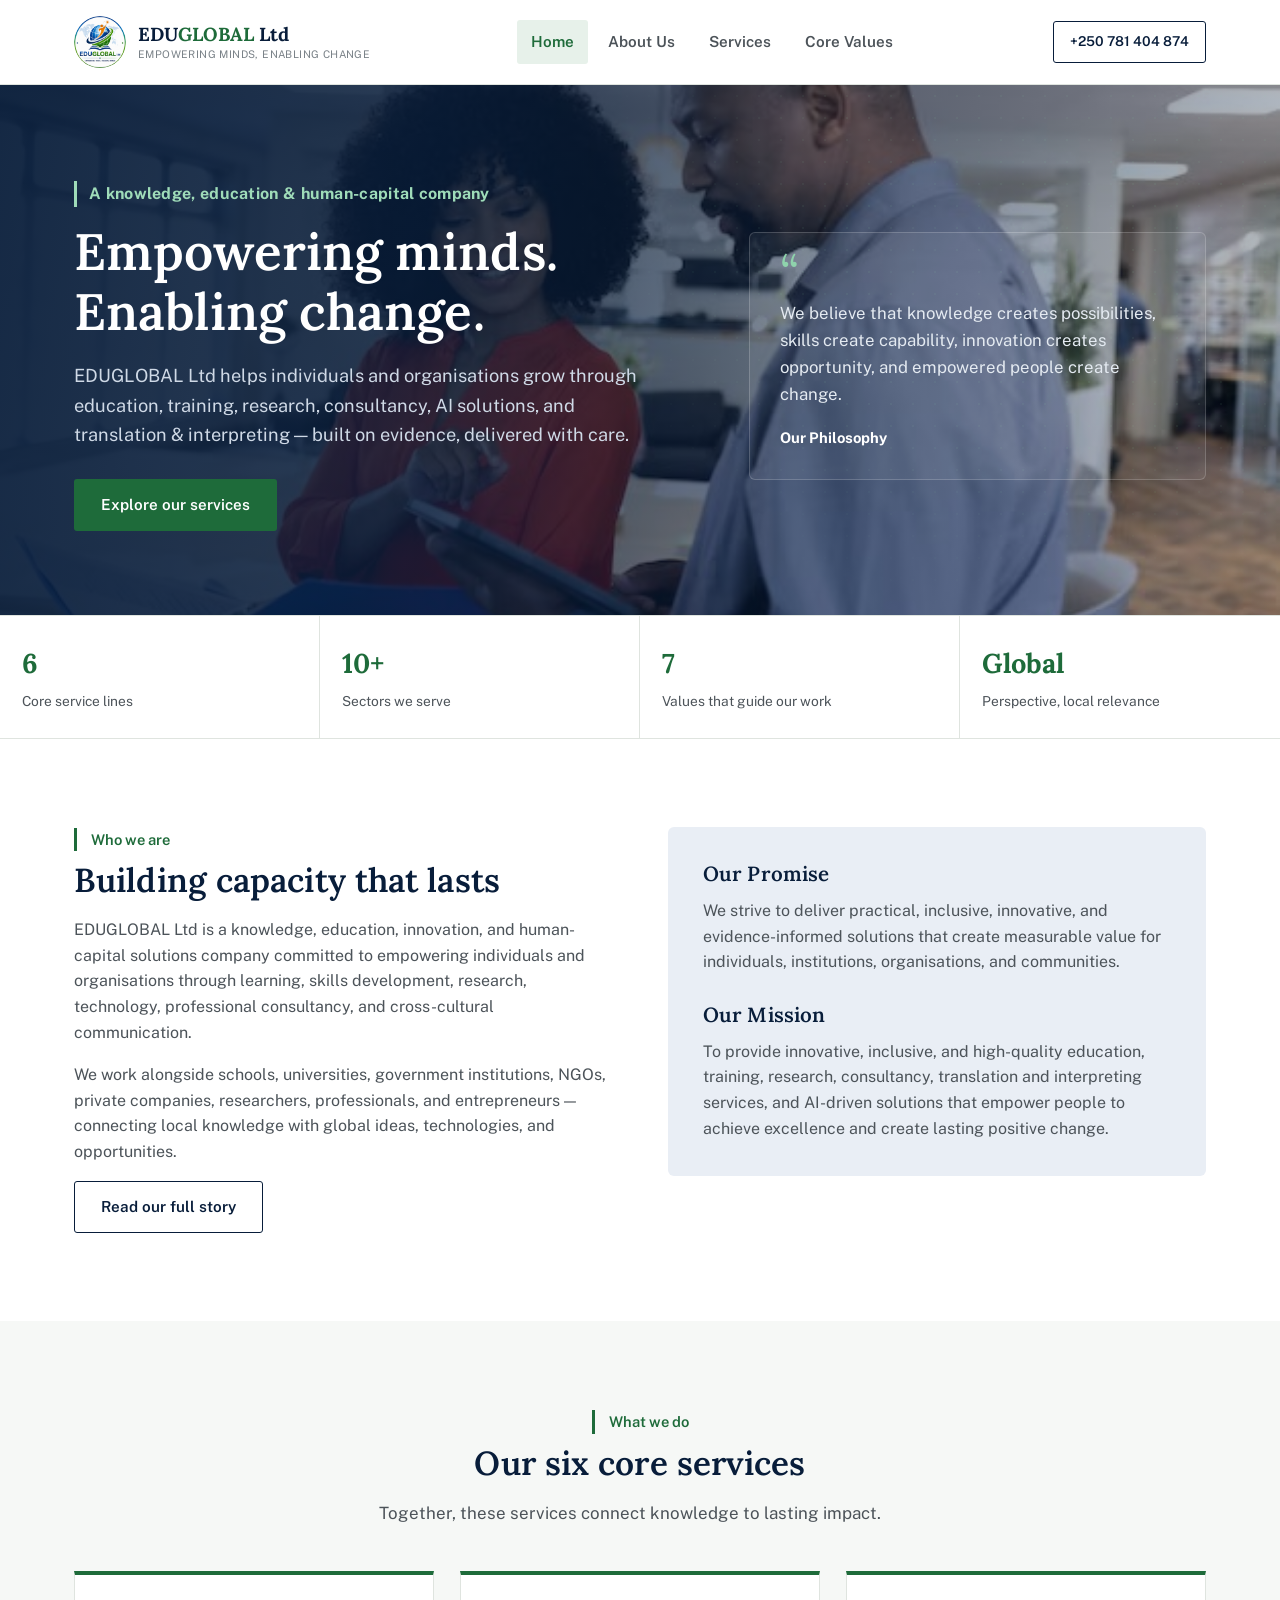
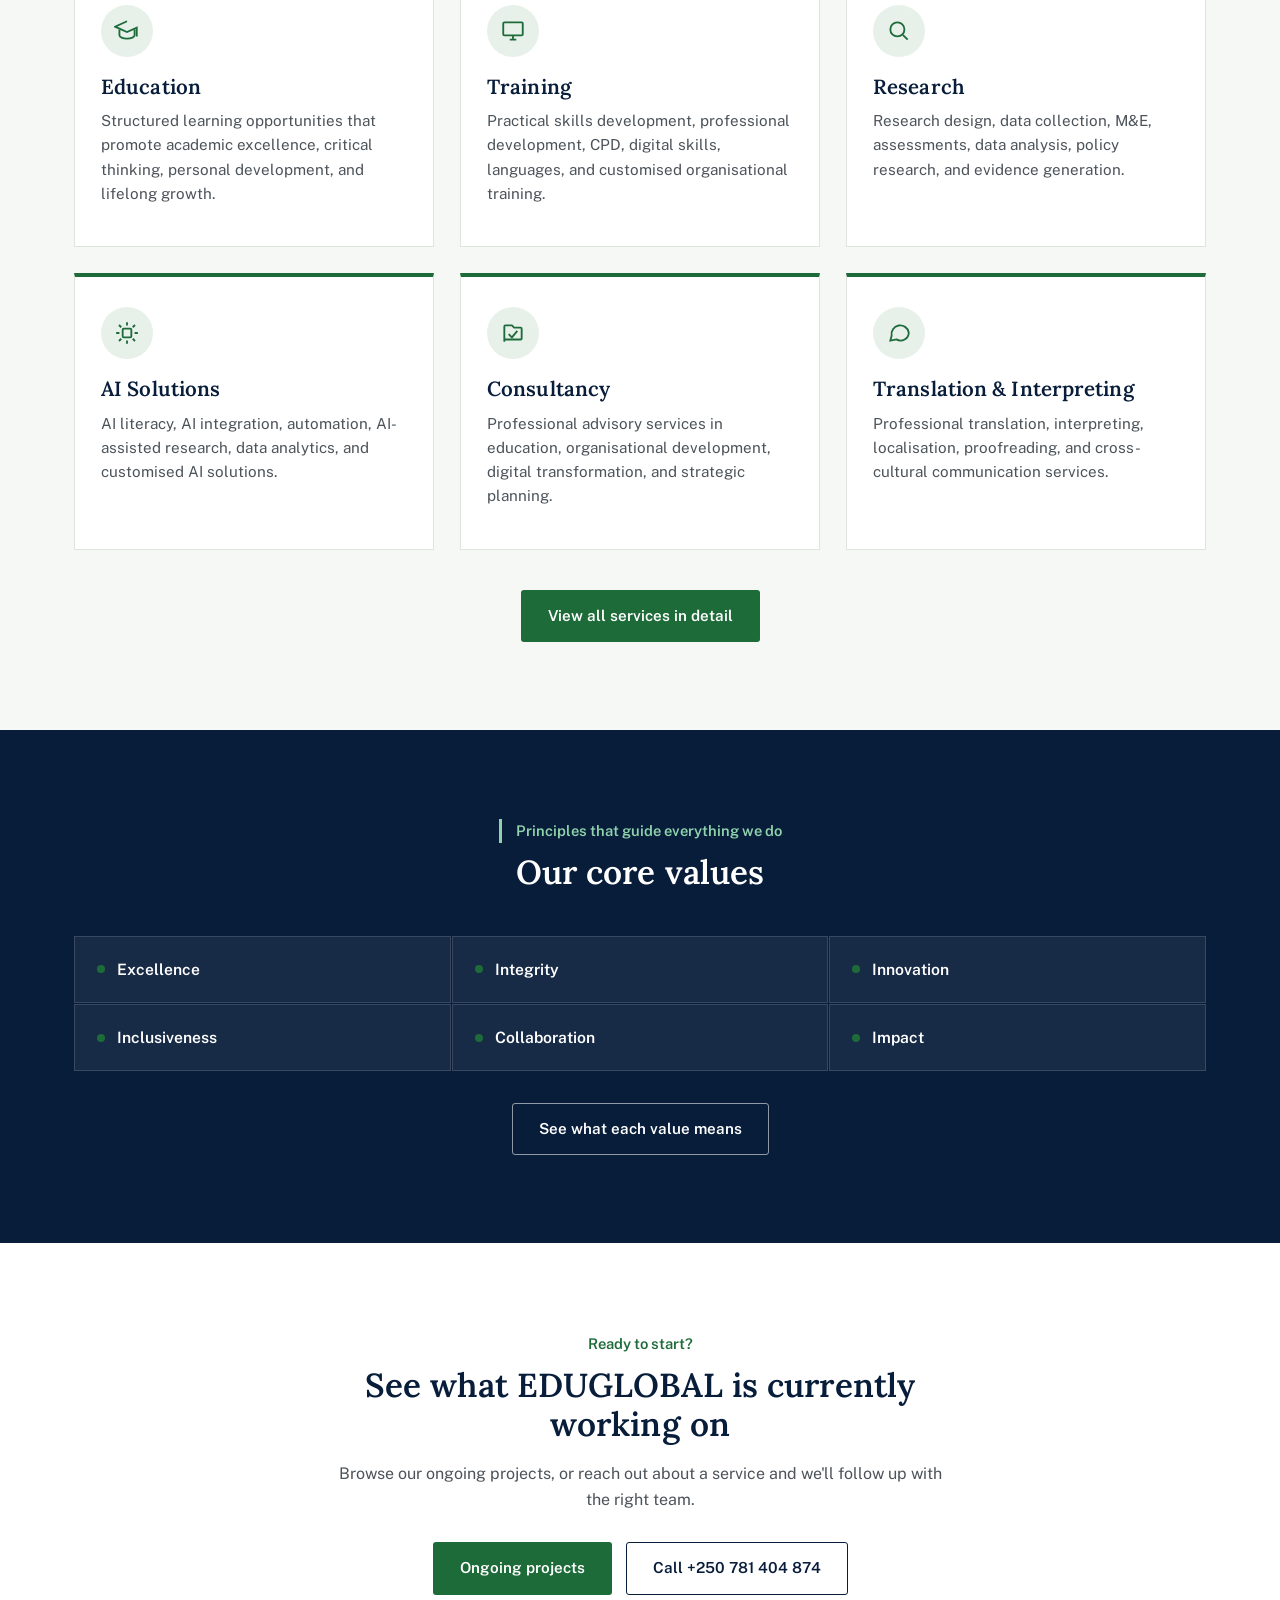
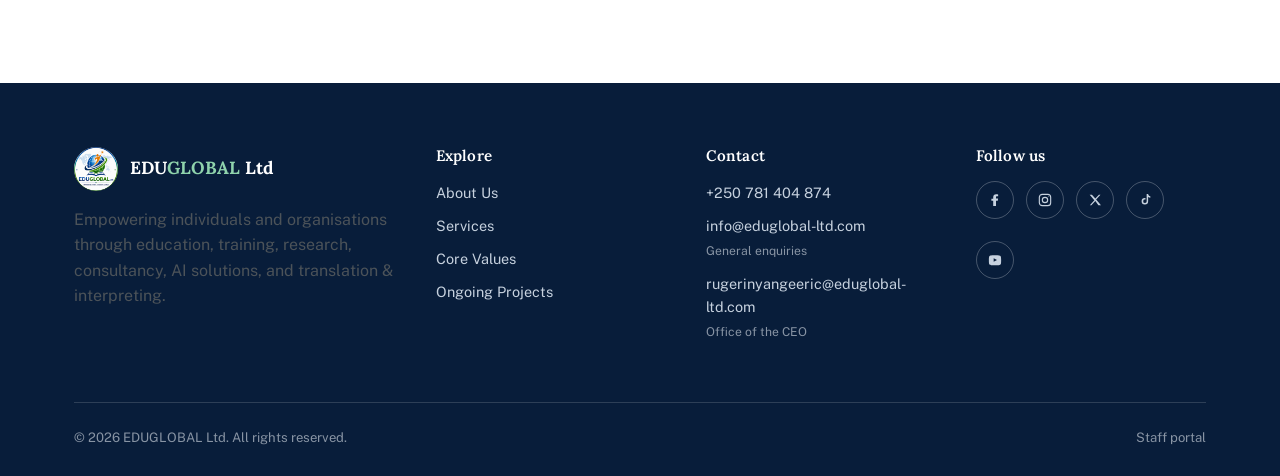
<file: index.html>
<!DOCTYPE html>
<html lang="en">
<head>
<meta charset="UTF-8">
<meta name="viewport" content="width=device-width, initial-scale=1.0">
<title>EDUGLOBAL Ltd — Empowering Minds, Enabling Change</title>
<meta name="description" content="EDUGLOBAL Ltd is a knowledge, education, innovation, and human-capital solutions company delivering education, training, research, consultancy, AI solutions, and translation & interpreting services.">
<link rel="icon" href="assets/logo.jpg">
<link rel="preconnect" href="https://fonts.googleapis.com">
<link rel="preconnect" href="https://fonts.gstatic.com" crossorigin>
<link href="https://fonts.googleapis.com/css2?family=Lora:wght@500;600;700&family=Public+Sans:wght@400;500;600;700&display=swap" rel="stylesheet">
<link rel="stylesheet" href="assets/style.css">

<!-- Load the hero photo early so it paints with the rest of the page -->
<link rel="preload" as="image" href="assets/hero.jpeg" fetchpriority="high">

<style>
/* ----------------------------------------------------------------
   HERO WALLPAPER
   Put your photo here:   assets/hero.jpg
   Different filename? Change it in ONE place: the <img src="..."> tag
   inside <section class="hero"> below.
------------------------------------------------------------------ */
.hero{ position: relative; background-color: var(--navy-deep); overflow: hidden; }

.hero-photo{
  position: absolute; inset: 0;
  width: 100%; height: 100%;
  object-fit: cover;
  object-position: center right;
  border: 0;
}

.hero-tint{
  position: absolute; inset: 0;
  background: linear-gradient(100deg,
    rgba(8,29,58,0.95) 0%,
    rgba(8,29,58,0.86) 32%,
    rgba(8,29,58,0.55) 62%,
    rgba(8,29,58,0.28) 100%);
}

.hero .hero-map{ opacity: 0.07; }

/* Phones/tablets: layout stacks, so darken more and pull the subject in */
@media (max-width: 980px){
  .hero-photo{ object-position: 72% center; }
  .hero-tint{
    background: linear-gradient(180deg,
      rgba(8,29,58,0.93) 0%,
      rgba(8,29,58,0.88) 55%,
      rgba(8,29,58,0.82) 100%);
  }
}

/* Long email addresses shouldn't overflow the footer column */
.footer-col a[href^="mailto:"]{ word-break: break-word; }
.footer-col .role{
  display:block; font-size:0.76rem; color:#8894a4; margin:-6px 0 12px;
}
</style>
</head>
<body>
<a class="skip-link" href="#main">Skip to content</a>

<header class="site-header">
  <div class="container header-row">
    <a class="brand" href="index.html">
      <img src="assets/logo.jpg" alt="EDUGLOBAL Ltd logo">
      <span class="brand-text">
        <span class="name">EDU<span>GLOBAL</span> Ltd</span>
        <span class="tag">EMPOWERING MINDS, ENABLING CHANGE</span>
      </span>
    </a>
    <nav class="main-nav" aria-label="Primary">
      <a href="index.html">Home</a>
      <a href="about.html">About Us</a>
      <a href="services.html">Services</a>
      <a href="values.html">Core Values</a>
      <!-- <a href="projects.html">Ongoing Projects</a> -->
    </nav>
    <div class="header-cta">
      <a class="btn btn-outline btn-sm" href="tel:+250781404874">+250 781 404 874</a>
    </div>
    <button class="nav-toggle" aria-label="Toggle menu" aria-expanded="false"><span></span></button>
  </div>
</header>

<main id="main">

  <section class="hero">
    <img class="hero-photo" src="assets/hero.jpeg" alt="" fetchpriority="high" decoding="async">
    <div class="hero-tint" aria-hidden="true"></div>
    <div class="hero-map" aria-hidden="true"></div>
    <div class="container hero-grid">
      <div>
        <div class="hero-eyebrow">A knowledge, education &amp; human-capital company</div>
        <h1>Empowering minds.<br>Enabling change.</h1>
        <p class="lede">EDUGLOBAL Ltd helps individuals and organisations grow through education, training, research, consultancy, AI solutions, and translation &amp; interpreting — built on evidence, delivered with care.</p>
        <div class="hero-actions">
          <a class="btn btn-primary" href="services.html">Explore our services</a>
        </div>
      </div>
      <div class="hero-panel">
        <span class="quote-mark">&ldquo;</span>
        <p>We believe that knowledge creates possibilities, skills create capability, innovation creates opportunity, and empowered people create change.</p>
        <div class="who">Our Philosophy</div>
      </div>
    </div>
  </section>

  <div class="strip">
    <div class="strip-item"><div class="n">6</div><div class="l">Core service lines</div></div>
    <div class="strip-item"><div class="n">10+</div><div class="l">Sectors we serve</div></div>
    <div class="strip-item"><div class="n">7</div><div class="l">Values that guide our work</div></div>
    <div class="strip-item"><div class="n">Global</div><div class="l">Perspective, local relevance</div></div>
  </div>

  <section>
    <div class="container">
      <div class="two-col">
        <div>
          <div class="kicker">Who we are</div>
          <h2>Building capacity that lasts</h2>
          <p>EDUGLOBAL Ltd is a knowledge, education, innovation, and human-capital solutions company committed to empowering individuals and organisations through learning, skills development, research, technology, professional consultancy, and cross-cultural communication.</p>
          <p>We work alongside schools, universities, government institutions, NGOs, private companies, researchers, professionals, and entrepreneurs — connecting local knowledge with global ideas, technologies, and opportunities.</p>
          <a class="btn btn-outline" href="about.html">Read our full story</a>
        </div>
        <div class="card-plain navy">
          <h3>Our Promise</h3>
          <p>We strive to deliver practical, inclusive, innovative, and evidence-informed solutions that create measurable value for individuals, institutions, organisations, and communities.</p>
          <h3 style="margin-top:28px;">Our Mission</h3>
          <p style="margin-bottom:0;">To provide innovative, inclusive, and high-quality education, training, research, consultancy, translation and interpreting services, and AI-driven solutions that empower people to achieve excellence and create lasting positive change.</p>
        </div>
      </div>
    </div>
  </section>

  <section class="bg-paper">
    <div class="container">
      <div class="section-head center">
        <div class="kicker">What we do</div>
        <h2>Our six core services</h2>
        <p>Together, these services connect knowledge to lasting impact.</p>
      </div>
      <div class="services-grid">

        <div class="service-card">
          <div class="service-icon">
            <svg viewBox="0 0 24 24" fill="none" stroke="currentColor" stroke-width="1.7"><path d="M12 3 1 8l11 5 9-4.1V17"/><path d="M5 10.5V16c0 1.7 3.1 3 7 3s7-1.3 7-3v-5.5"/></svg>
          </div>
          <h3>Education</h3>
          <p>Structured learning opportunities that promote academic excellence, critical thinking, personal development, and lifelong growth.</p>
        </div>

        <div class="service-card">
          <div class="service-icon">
            <svg viewBox="0 0 24 24" fill="none" stroke="currentColor" stroke-width="1.7"><rect x="3" y="4" width="18" height="12" rx="1"/><path d="M9 20h6M12 16v4"/></svg>
          </div>
          <h3>Training</h3>
          <p>Practical skills development, professional development, CPD, digital skills, languages, and customised organisational training.</p>
        </div>

        <div class="service-card">
          <div class="service-icon">
            <svg viewBox="0 0 24 24" fill="none" stroke="currentColor" stroke-width="1.7"><circle cx="10.5" cy="10.5" r="6.5"/><path d="M20 20l-4.5-4.5"/></svg>
          </div>
          <h3>Research</h3>
          <p>Research design, data collection, M&amp;E, assessments, data analysis, policy research, and evidence generation.</p>
        </div>

        <div class="service-card">
          <div class="service-icon">
            <svg viewBox="0 0 24 24" fill="none" stroke="currentColor" stroke-width="1.7"><rect x="8" y="8" width="8" height="8" rx="1"/><path d="M12 2v3M12 19v3M2 12h3M19 12h3M4.6 4.6l2.1 2.1M17.3 17.3l2.1 2.1M4.6 19.4l2.1-2.1M17.3 6.7l2.1-2.1"/></svg>
          </div>
          <h3>AI Solutions</h3>
          <p>AI literacy, AI integration, automation, AI-assisted research, data analytics, and customised AI solutions.</p>
        </div>

        <div class="service-card">
          <div class="service-icon">
            <svg viewBox="0 0 24 24" fill="none" stroke="currentColor" stroke-width="1.7"><path d="M8 13l3 3 5-6"/><path d="M4 20V6a1 1 0 0 1 1-1h6l2 2h6a1 1 0 0 1 1 1v9a1 1 0 0 1-1 1H5a1 1 0 0 1-1-1z"/></svg>
          </div>
          <h3>Consultancy</h3>
          <p>Professional advisory services in education, organisational development, digital transformation, and strategic planning.</p>
        </div>

        <div class="service-card">
          <div class="service-icon">
            <svg viewBox="0 0 24 24" fill="none" stroke="currentColor" stroke-width="1.7"><path d="M21 11.5a7.5 7.5 0 0 1-11.4 6.4L4 19l1.2-4.5A7.5 7.5 0 1 1 21 11.5z"/></svg>
          </div>
          <h3>Translation &amp; Interpreting</h3>
          <p>Professional translation, interpreting, localisation, proofreading, and cross-cultural communication services.</p>
        </div>

      </div>
      <div class="center" style="margin-top:40px;">
        <a class="btn btn-primary" href="services.html">View all services in detail</a>
      </div>
    </div>
  </section>

  <section class="bg-navy">
    <div class="container">
      <div class="section-head center">
        <div class="kicker">Principles that guide everything we do</div>
        <h2>Our core values</h2>
      </div>
      <div class="serve-grid" style="background:transparent; border:none;">
        <div class="serve-item" style="background:rgba(255,255,255,0.06); color:#fff; border:1px solid rgba(255,255,255,0.14);"><span class="dot"></span>Excellence</div>
        <div class="serve-item" style="background:rgba(255,255,255,0.06); color:#fff; border:1px solid rgba(255,255,255,0.14);"><span class="dot"></span>Integrity</div>
        <div class="serve-item" style="background:rgba(255,255,255,0.06); color:#fff; border:1px solid rgba(255,255,255,0.14);"><span class="dot"></span>Innovation</div>
        <div class="serve-item" style="background:rgba(255,255,255,0.06); color:#fff; border:1px solid rgba(255,255,255,0.14);"><span class="dot"></span>Inclusiveness</div>
        <div class="serve-item" style="background:rgba(255,255,255,0.06); color:#fff; border:1px solid rgba(255,255,255,0.14);"><span class="dot"></span>Collaboration</div>
        <div class="serve-item" style="background:rgba(255,255,255,0.06); color:#fff; border:1px solid rgba(255,255,255,0.14);"><span class="dot"></span>Impact</div>
      </div>
      <div class="center" style="margin-top:32px;">
        <a class="btn btn-ghost-light" href="values.html">See what each value means</a>
      </div>
    </div>
  </section>

  <section>
    <div class="container center" style="max-width:720px;">
      <div class="kicker" style="border:none; padding:0;">Ready to start?</div>
      <h2>See what EDUGLOBAL is currently working on</h2>
      <p style="margin:0 auto 26px;">Browse our ongoing projects, or reach out about a service and we'll follow up with the right team.</p>
      <div class="hero-actions" style="justify-content:center;">
        <a class="btn btn-primary" href="projects.html">Ongoing projects</a>
        <a class="btn btn-outline" href="tel:+250781404874">Call +250 781 404 874</a>
      </div>
    </div>
  </section>

</main>

<footer class="site-footer" id="contact">
  <div class="container">
    <div class="footer-grid">
      <div>
        <div class="footer-brand">
          <img src="assets/logo.jpg" alt="EDUGLOBAL Ltd logo">
          <span class="name">EDU<span>GLOBAL</span> Ltd</span>
        </div>
        <p>Empowering individuals and organisations through education, training, research, consultancy, AI solutions, and translation &amp; interpreting.</p>
      </div>
      <div class="footer-col">
        <h4>Explore</h4>
        <a href="about.html">About Us</a>
        <a href="services.html">Services</a>
        <a href="values.html">Core Values</a>
        <a href="projects.html">Ongoing Projects</a>
      </div>
      <div class="footer-col">
        <h4>Contact</h4>
        <a href="tel:+250781404874">+250 781 404 874</a>
        <a href="mailto:info@eduglobal-ltd.com">info@eduglobal-ltd.com</a>
        <span class="role">General enquiries</span>
        <a href="mailto:rugerinyangeeric@eduglobal-ltd.com">rugerinyangeeric@eduglobal-ltd.com</a>
        <span class="role">Office of the CEO</span>
      </div>
      <div class="footer-col">
        <h4>Follow us</h4>
        <div class="footer-social">
          <a href="https://www.facebook.com/profile.php?id=61593682513139" aria-label="Facebook"><svg viewBox="0 0 24 24" fill="currentColor"><path d="M13.5 21v-8h2.7l.4-3.1h-3.1V8c0-.9.2-1.5 1.6-1.5h1.6V3.7C15.9 3.6 14.9 3.5 13.7 3.5c-2.6 0-4.4 1.6-4.4 4.5v2H6.6V13h2.7v8h4.2z"/></svg></a>
          <a href="https://www.instagram.com/eduglobaltd/?hl=en-in" aria-label="Instagram"><svg viewBox="0 0 24 24" fill="none" stroke="currentColor" stroke-width="1.7"><rect x="3.5" y="3.5" width="17" height="17" rx="4.5"/><circle cx="12" cy="12" r="4"/><circle cx="17.2" cy="6.8" r="0.6" fill="currentColor" stroke="none"/></svg></a>
          <a href="https://x.com/eduglobal_ltd" aria-label="X"><svg viewBox="0 0 24 24" fill="currentColor"><path d="M4 4l7 8.4L4.3 20h2.3l5.9-6.4 4.6 6.4H21l-7.3-8.9L20.2 4h-2.3l-5.4 5.9L7.4 4H4z"/></svg></a>
          <a href="https://www.tiktok.com/@eduglobal.ltd?_r=1&amp;_t=ZS-99JZbqpMdFM" aria-label="TikTok"><svg viewBox="0 0 24 24" fill="currentColor"><path d="M14.5 3h2.2c.2 1.7 1.3 3 3.3 3.2v2.3c-1.2 0-2.4-.4-3.3-1v6.4a4.9 4.9 0 1 1-4.9-4.9c.3 0 .6 0 .9.1v2.3a2.6 2.6 0 1 0 1.8 2.5V3z"/></svg></a>
          <a href="https://www.youtube.com/@eduglobal_ltd" aria-label="YouTube"><svg viewBox="0 0 24 24" fill="currentColor"><path d="M21 8.2s-.2-1.5-.8-2.1c-.8-.8-1.7-.8-2.1-.9C15.3 5 12 5 12 5s-3.3 0-6.1.2c-.4 0-1.3.1-2.1.9C3.2 6.7 3 8.2 3 8.2S2.8 10 2.8 11.8v1.4C2.8 15 3 16.8 3 16.8s.2 1.5.8 2.1c.8.8 1.9.8 2.3.9C7.7 20 12 20 12 20s3.3 0 6.1-.2c.4 0 1.3-.1 2.1-.9.6-.6.8-2.1.8-2.1s.2-1.8.2-3.6v-1.4c0-1.8-.2-3.6-.2-3.6zM10 14.6V9.4l5 2.6-5 2.6z"/></svg></a>
        </div>
      </div>
    </div>
    <div class="footer-bottom">
      <span>&copy; <span id="year"></span> EDUGLOBAL Ltd. All rights reserved.</span>
      <a class="footer-admin-link" href="admin.html">Staff portal</a>
    </div>
  </div>
</footer>

<script src="assets/main.js"></script>
</body>
</html>
</file>
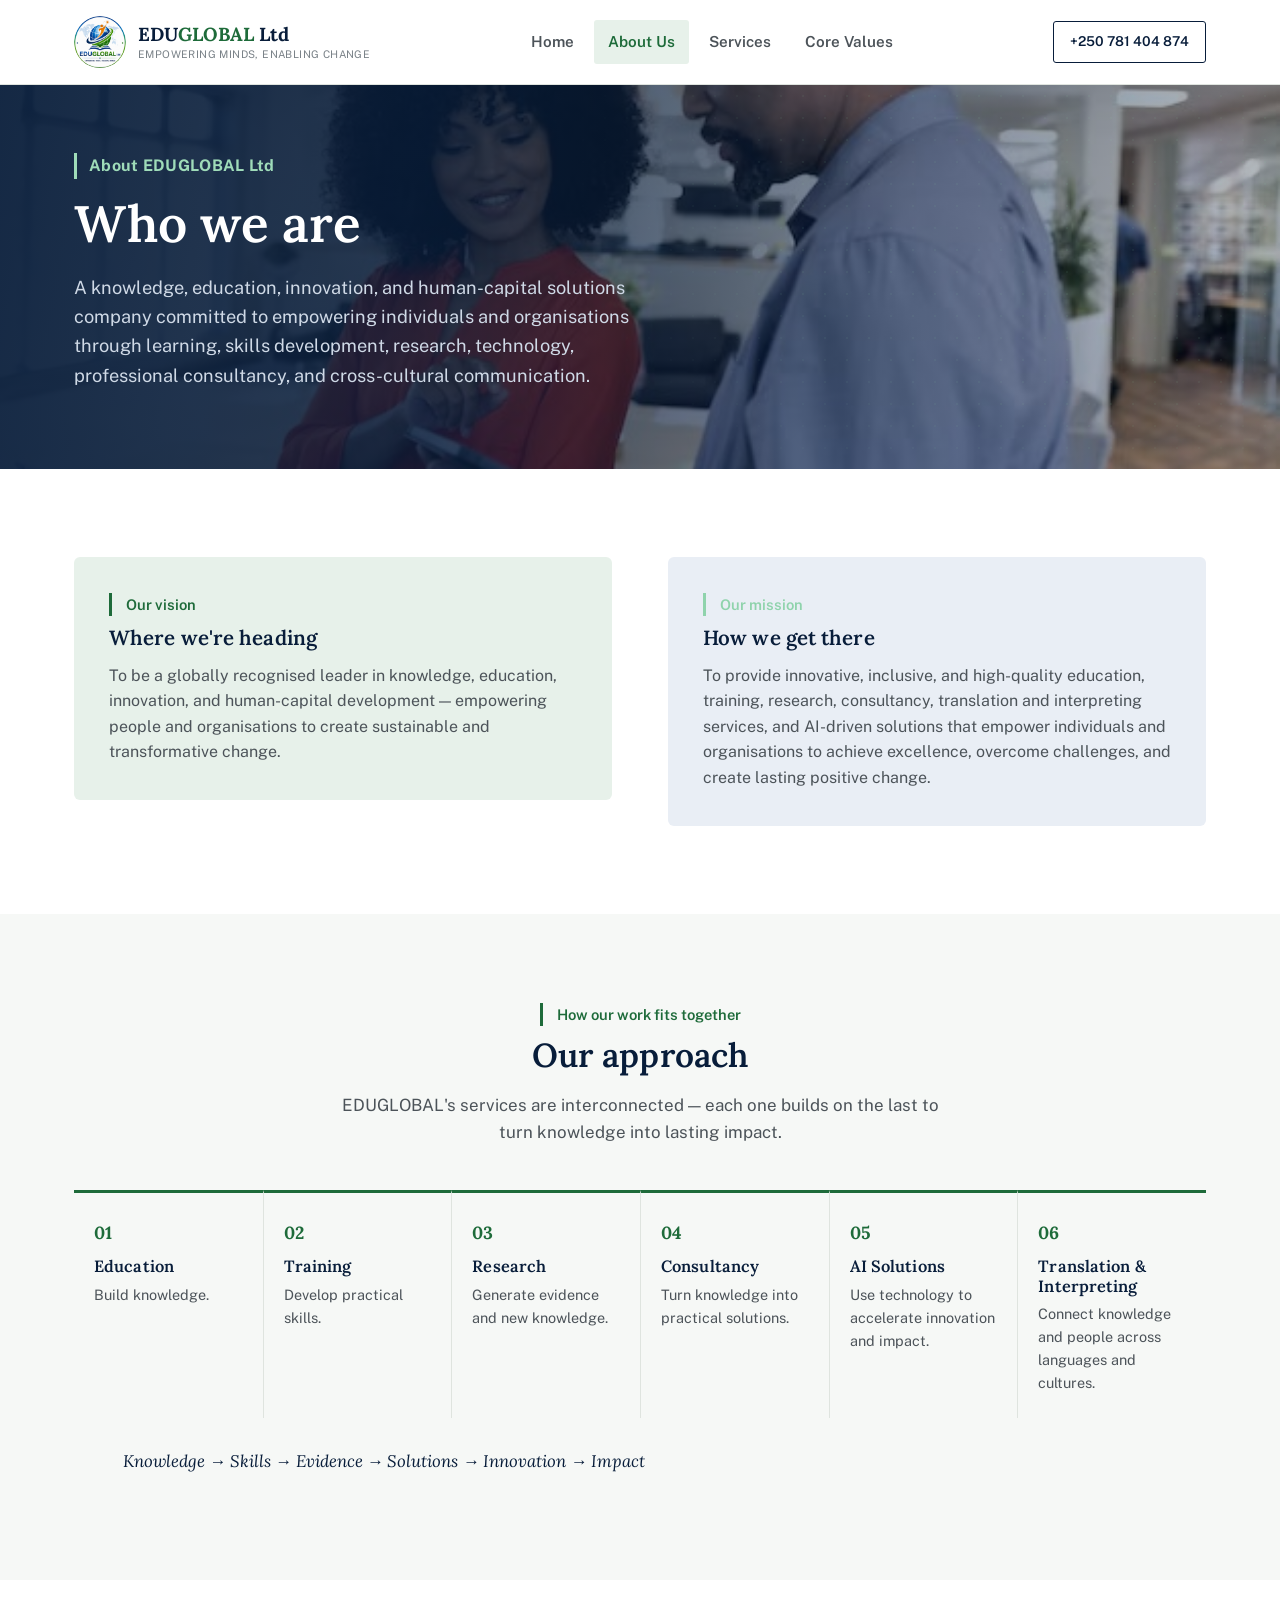
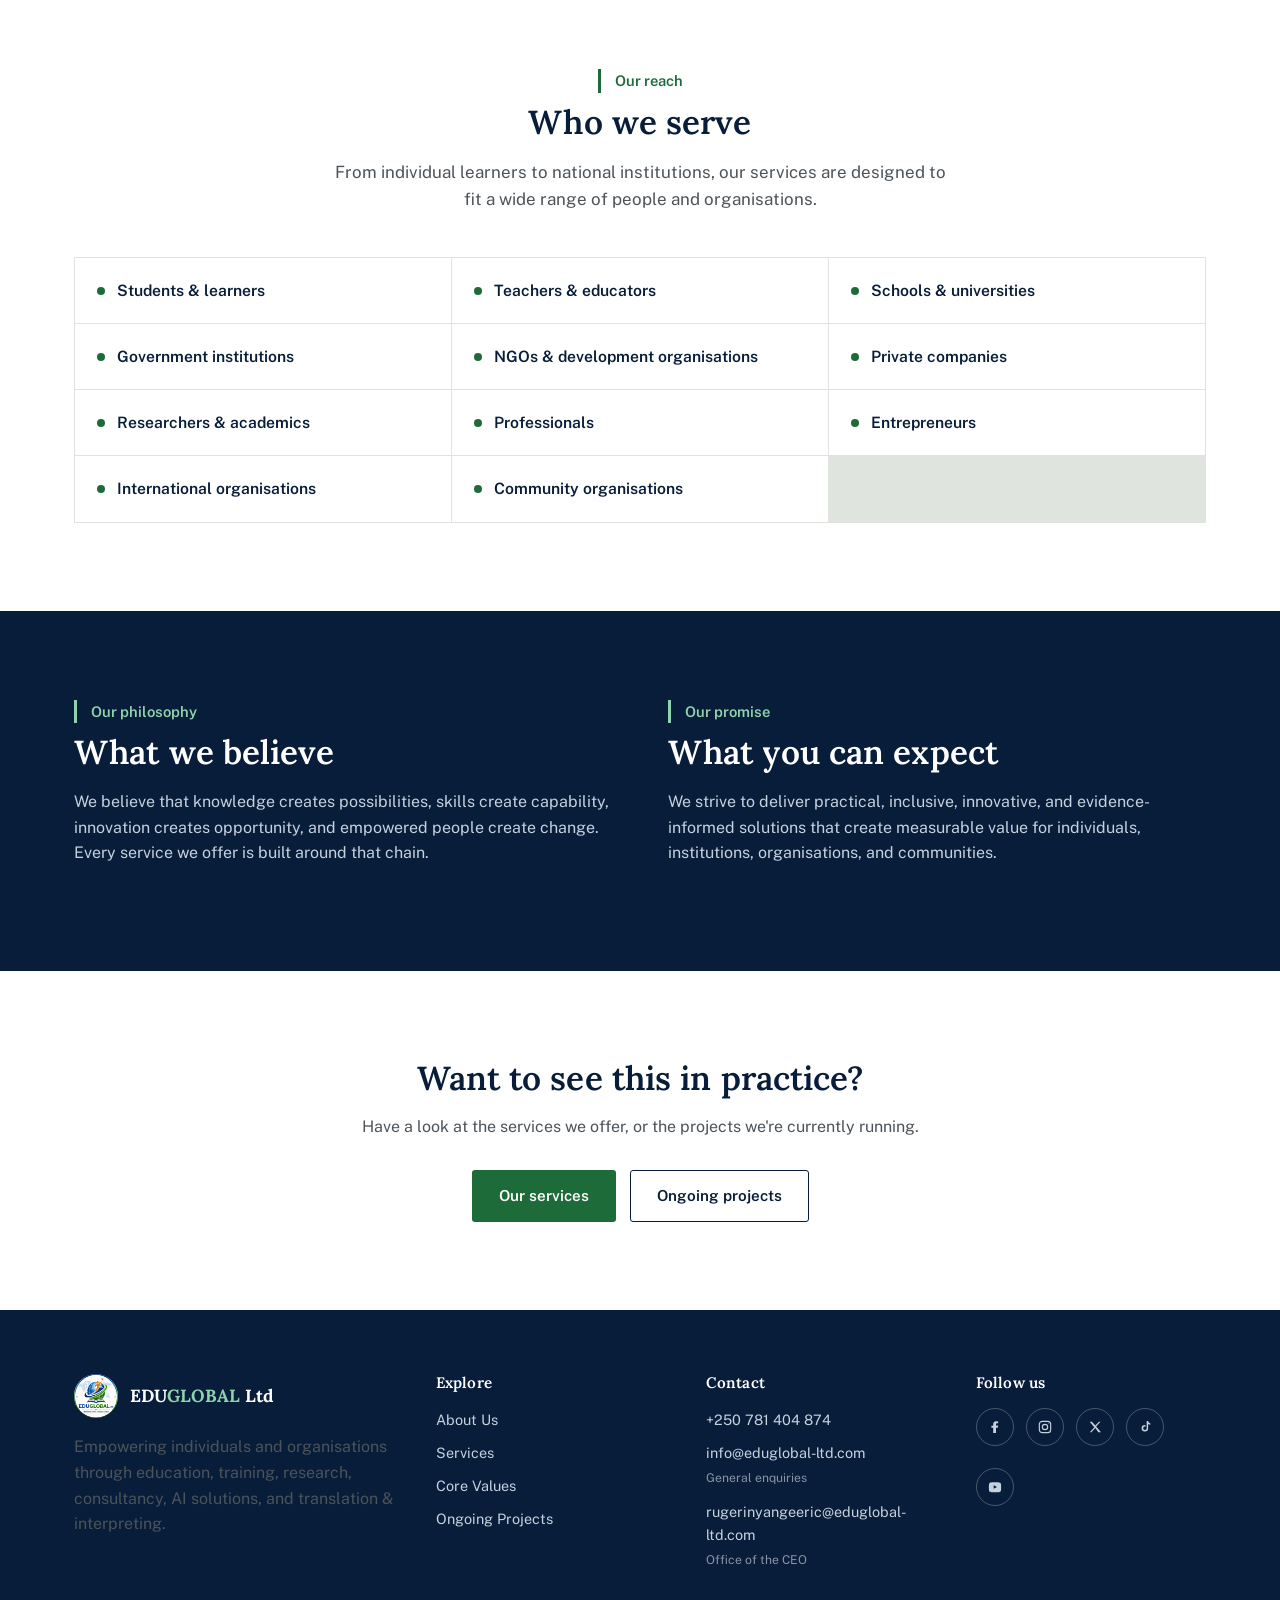
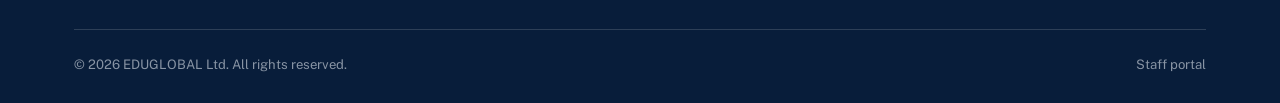
<file: about.html>
<!DOCTYPE html>
<html lang="en">
<head>
<meta charset="UTF-8">
<meta name="viewport" content="width=device-width, initial-scale=1.0">
<title>About Us — EDUGLOBAL Ltd</title>
<meta name="description" content="Learn about EDUGLOBAL Ltd's vision, mission, approach, and who we serve.">
<link rel="icon" href="assets/logo.jpg">
<link rel="preconnect" href="https://fonts.googleapis.com">
<link rel="preconnect" href="https://fonts.gstatic.com" crossorigin>
<link href="https://fonts.googleapis.com/css2?family=Lora:wght@500;600;700&family=Public+Sans:wght@400;500;600;700&display=swap" rel="stylesheet">
<link rel="stylesheet" href="assets/style.css">

<!-- Load the hero photo early so it paints with the rest of the page -->
<link rel="preload" as="image" href="assets/hero.jpeg" fetchpriority="high">

<style>
/* ----------------------------------------------------------------
   HERO WALLPAPER
   Photo lives at:  assets/hero.jpeg
   Different filename? Change it in the <img src="..."> tag inside
   <section class="hero"> below, and in the preload link above.
------------------------------------------------------------------ */
.hero{ position: relative; background-color: var(--navy-deep); overflow: hidden; }

.hero-photo{
  position: absolute; inset: 0;
  width: 100%; height: 100%;
  object-fit: cover;
  object-position: center right;
  border: 0;
}

.hero-tint{
  position: absolute; inset: 0;
  background: linear-gradient(100deg,
    rgba(8,29,58,0.95) 0%,
    rgba(8,29,58,0.86) 32%,
    rgba(8,29,58,0.55) 62%,
    rgba(8,29,58,0.28) 100%);
}

.hero .hero-map{ opacity: 0.07; }

/* Phones/tablets: layout stacks, so darken more and pull the subject in */
@media (max-width: 980px){
  .hero-photo{ object-position: 72% center; }
  .hero-tint{
    background: linear-gradient(180deg,
      rgba(8,29,58,0.93) 0%,
      rgba(8,29,58,0.88) 55%,
      rgba(8,29,58,0.82) 100%);
  }
}

/* Long email addresses shouldn't overflow the footer column */
.footer-col a[href^="mailto:"]{ word-break: break-word; }
.footer-col .role{
  display:block; font-size:0.76rem; color:#8894a4; margin:-6px 0 12px;
}
</style>
</head>
<body>
<a class="skip-link" href="#main">Skip to content</a>

<header class="site-header">
  <div class="container header-row">
    <a class="brand" href="index.html">
      <img src="assets/logo.jpg" alt="EDUGLOBAL Ltd logo">
      <span class="brand-text">
        <span class="name">EDU<span>GLOBAL</span> Ltd</span>
        <span class="tag">EMPOWERING MINDS, ENABLING CHANGE</span>
      </span>
    </a>
    <nav class="main-nav" aria-label="Primary">
      <a href="index.html">Home</a>
      <a href="about.html">About Us</a>
      <a href="services.html">Services</a>
      <a href="values.html">Core Values</a>
      <!-- <a href="projects.html">Ongoing Projects</a> </nav> -->
    </nav>
    <div class="header-cta">
      <a class="btn btn-outline btn-sm" href="tel:+250781404874">+250 781 404 874</a>
    </div>
    <button class="nav-toggle" aria-label="Toggle menu" aria-expanded="false"><span></span></button>
  </div>
</header>

<main id="main">

  <section class="hero" style="padding: 68px 0 60px;">
    <img class="hero-photo" src="assets/hero.jpeg" alt="" fetchpriority="high" decoding="async">
    <div class="hero-tint" aria-hidden="true"></div>
    <div class="hero-map" aria-hidden="true"></div>
    <div class="container" style="position:relative; z-index:1;">
      <div class="hero-eyebrow">About EDUGLOBAL Ltd</div>
      <h1 style="max-width:14ch;">Who we are</h1>
      <p class="lede">A knowledge, education, innovation, and human-capital solutions company committed to empowering individuals and organisations through learning, skills development, research, technology, professional consultancy, and cross-cultural communication.</p>
    </div>
  </section>

  <section>
    <div class="container two-col">
      <div class="card-plain green">
        <div class="kicker">Our vision</div>
        <h3>Where we're heading</h3>
        <p style="margin-bottom:0;">To be a globally recognised leader in knowledge, education, innovation, and human-capital development — empowering people and organisations to create sustainable and transformative change.</p>
      </div>
      <div class="card-plain navy">
        <div class="kicker" style="color:#8fd3ac; border-left-color:#8fd3ac;">Our mission</div>
        <h3>How we get there</h3>
        <p style="margin-bottom:0;">To provide innovative, inclusive, and high-quality education, training, research, consultancy, translation and interpreting services, and AI-driven solutions that empower individuals and organisations to achieve excellence, overcome challenges, and create lasting positive change.</p>
      </div>
    </div>
  </section>

  <section class="bg-paper">
    <div class="container">
      <div class="section-head center">
        <div class="kicker">How our work fits together</div>
        <h2>Our approach</h2>
        <p style="margin:0 auto;">EDUGLOBAL's services are interconnected — each one builds on the last to turn knowledge into lasting impact.</p>
      </div>
      <div class="chain">
        <div class="chain-step"><span class="num">01</span><h4>Education</h4><p>Build knowledge.</p></div>
        <div class="chain-step"><span class="num">02</span><h4>Training</h4><p>Develop practical skills.</p></div>
        <div class="chain-step"><span class="num">03</span><h4>Research</h4><p>Generate evidence and new knowledge.</p></div>
        <div class="chain-step"><span class="num">04</span><h4>Consultancy</h4><p>Turn knowledge into practical solutions.</p></div>
        <div class="chain-step"><span class="num">05</span><h4>AI Solutions</h4><p>Use technology to accelerate innovation and impact.</p></div>
        <div class="chain-step"><span class="num">06</span><h4>Translation &amp; Interpreting</h4><p>Connect knowledge and people across languages and cultures.</p></div>
      </div>
      <p class="chain-formula">Knowledge &rarr; Skills &rarr; Evidence &rarr; Solutions &rarr; Innovation &rarr; Impact</p>
    </div>
  </section>

  <section>
    <div class="container">
      <div class="section-head center">
        <div class="kicker">Our reach</div>
        <h2>Who we serve</h2>
        <p style="margin:0 auto;">From individual learners to national institutions, our services are designed to fit a wide range of people and organisations.</p>
      </div>
      <div class="serve-grid">
        <div class="serve-item"><span class="dot"></span>Students &amp; learners</div>
        <div class="serve-item"><span class="dot"></span>Teachers &amp; educators</div>
        <div class="serve-item"><span class="dot"></span>Schools &amp; universities</div>
        <div class="serve-item"><span class="dot"></span>Government institutions</div>
        <div class="serve-item"><span class="dot"></span>NGOs &amp; development organisations</div>
        <div class="serve-item"><span class="dot"></span>Private companies</div>
        <div class="serve-item"><span class="dot"></span>Researchers &amp; academics</div>
        <div class="serve-item"><span class="dot"></span>Professionals</div>
        <div class="serve-item"><span class="dot"></span>Entrepreneurs</div>
        <div class="serve-item"><span class="dot"></span>International organisations</div>
        <div class="serve-item"><span class="dot"></span>Community organisations</div>
      </div>
    </div>
  </section>

  <section class="bg-navy">
    <div class="container two-col">
      <div>
        <div class="kicker">Our philosophy</div>
        <h2>What we believe</h2>
        <p>We believe that knowledge creates possibilities, skills create capability, innovation creates opportunity, and empowered people create change. Every service we offer is built around that chain.</p>
      </div>
      <div>
        <div class="kicker">Our promise</div>
        <h2>What you can expect</h2>
        <p>We strive to deliver practical, inclusive, innovative, and evidence-informed solutions that create measurable value for individuals, institutions, organisations, and communities.</p>
      </div>
    </div>
  </section>

  <section class="center">
    <div class="container" style="max-width:640px;">
      <h2>Want to see this in practice?</h2>
      <p style="margin:0 auto 24px;">Have a look at the services we offer, or the projects we're currently running.</p>
      <div class="hero-actions" style="justify-content:center;">
        <a class="btn btn-primary" href="services.html">Our services</a>
        <a class="btn btn-outline" href="projects.html">Ongoing projects</a>
      </div>
    </div>
  </section>

</main>

<footer class="site-footer">
  <div class="container">
    <div class="footer-grid">
      <div>
        <div class="footer-brand">
          <img src="assets/logo.jpg" alt="EDUGLOBAL Ltd logo">
          <span class="name">EDU<span>GLOBAL</span> Ltd</span>
        </div>
        <p>Empowering individuals and organisations through education, training, research, consultancy, AI solutions, and translation &amp; interpreting.</p>
      </div>
      <div class="footer-col">
        <h4>Explore</h4>
        <a href="about.html">About Us</a>
        <a href="services.html">Services</a>
        <a href="values.html">Core Values</a>
        <a href="projects.html">Ongoing Projects</a>
      </div>
      <div class="footer-col">
        <h4>Contact</h4>
        <a href="tel:+250781404874">+250 781 404 874</a>
        <a href="mailto:info@eduglobal-ltd.com">info@eduglobal-ltd.com</a>
        <span class="role">General enquiries</span>
        <a href="mailto:rugerinyangeeric@eduglobal-ltd.com">rugerinyangeeric@eduglobal-ltd.com</a>
        <span class="role">Office of the CEO</span>
      </div>
      <div class="footer-col">
        <h4>Follow us</h4>
        <div class="footer-social">
          <a href="https://www.facebook.com/profile.php?id=61593682513139" aria-label="Facebook"><svg viewBox="0 0 24 24" fill="currentColor"><path d="M13.5 21v-8h2.7l.4-3.1h-3.1V8c0-.9.2-1.5 1.6-1.5h1.6V3.7C15.9 3.6 14.9 3.5 13.7 3.5c-2.6 0-4.4 1.6-4.4 4.5v2H6.6V13h2.7v8h4.2z"/></svg></a>
          <a href="https://www.instagram.com/eduglobaltd/?hl=en-in" aria-label="Instagram"><svg viewBox="0 0 24 24" fill="none" stroke="currentColor" stroke-width="1.7"><rect x="3.5" y="3.5" width="17" height="17" rx="4.5"/><circle cx="12" cy="12" r="4"/><circle cx="17.2" cy="6.8" r="0.6" fill="currentColor" stroke="none"/></svg></a>
          <a href="https://x.com/eduglobal_ltd" aria-label="X"><svg viewBox="0 0 24 24" fill="currentColor"><path d="M4 4l7 8.4L4.3 20h2.3l5.9-6.4 4.6 6.4H21l-7.3-8.9L20.2 4h-2.3l-5.4 5.9L7.4 4H4z"/></svg></a>
          <a href="https://www.tiktok.com/@eduglobal.ltd?_r=1&_t=ZS-99JZbqpMdFM" aria-label="TikTok"><svg viewBox="0 0 24 24" fill="currentColor"><path d="M14.5 3h2.2c.2 1.7 1.3 3 3.3 3.2v2.3c-1.2 0-2.4-.4-3.3-1v6.4a4.9 4.9 0 1 1-4.9-4.9c.3 0 .6 0 .9.1v2.3a2.6 2.6 0 1 0 1.8 2.5V3z"/></svg></a>
          <a href="https://www.youtube.com/@eduglobal_ltd" aria-label="YouTube"><svg viewBox="0 0 24 24" fill="currentColor"><path d="M21 8.2s-.2-1.5-.8-2.1c-.8-.8-1.7-.8-2.1-.9C15.3 5 12 5 12 5s-3.3 0-6.1.2c-.4 0-1.3.1-2.1.9C3.2 6.7 3 8.2 3 8.2S2.8 10 2.8 11.8v1.4C2.8 15 3 16.8 3 16.8s.2 1.5.8 2.1c.8.8 1.9.8 2.3.9C7.7 20 12 20 12 20s3.3 0 6.1-.2c.4 0 1.3-.1 2.1-.9.6-.6.8-2.1.8-2.1s.2-1.8.2-3.6v-1.4c0-1.8-.2-3.6-.2-3.6zM10 14.6V9.4l5 2.6-5 2.6z"/></svg></a>
        </div>
      </div>
    </div>
    <div class="footer-bottom">
      <span>&copy; <span id="year"></span> EDUGLOBAL Ltd. All rights reserved.</span>
      <a class="footer-admin-link" href="admin.html">Staff portal</a>
    </div>
  </div>
</footer>

<script src="assets/main.js"></script>
</body>
</html>
</file>
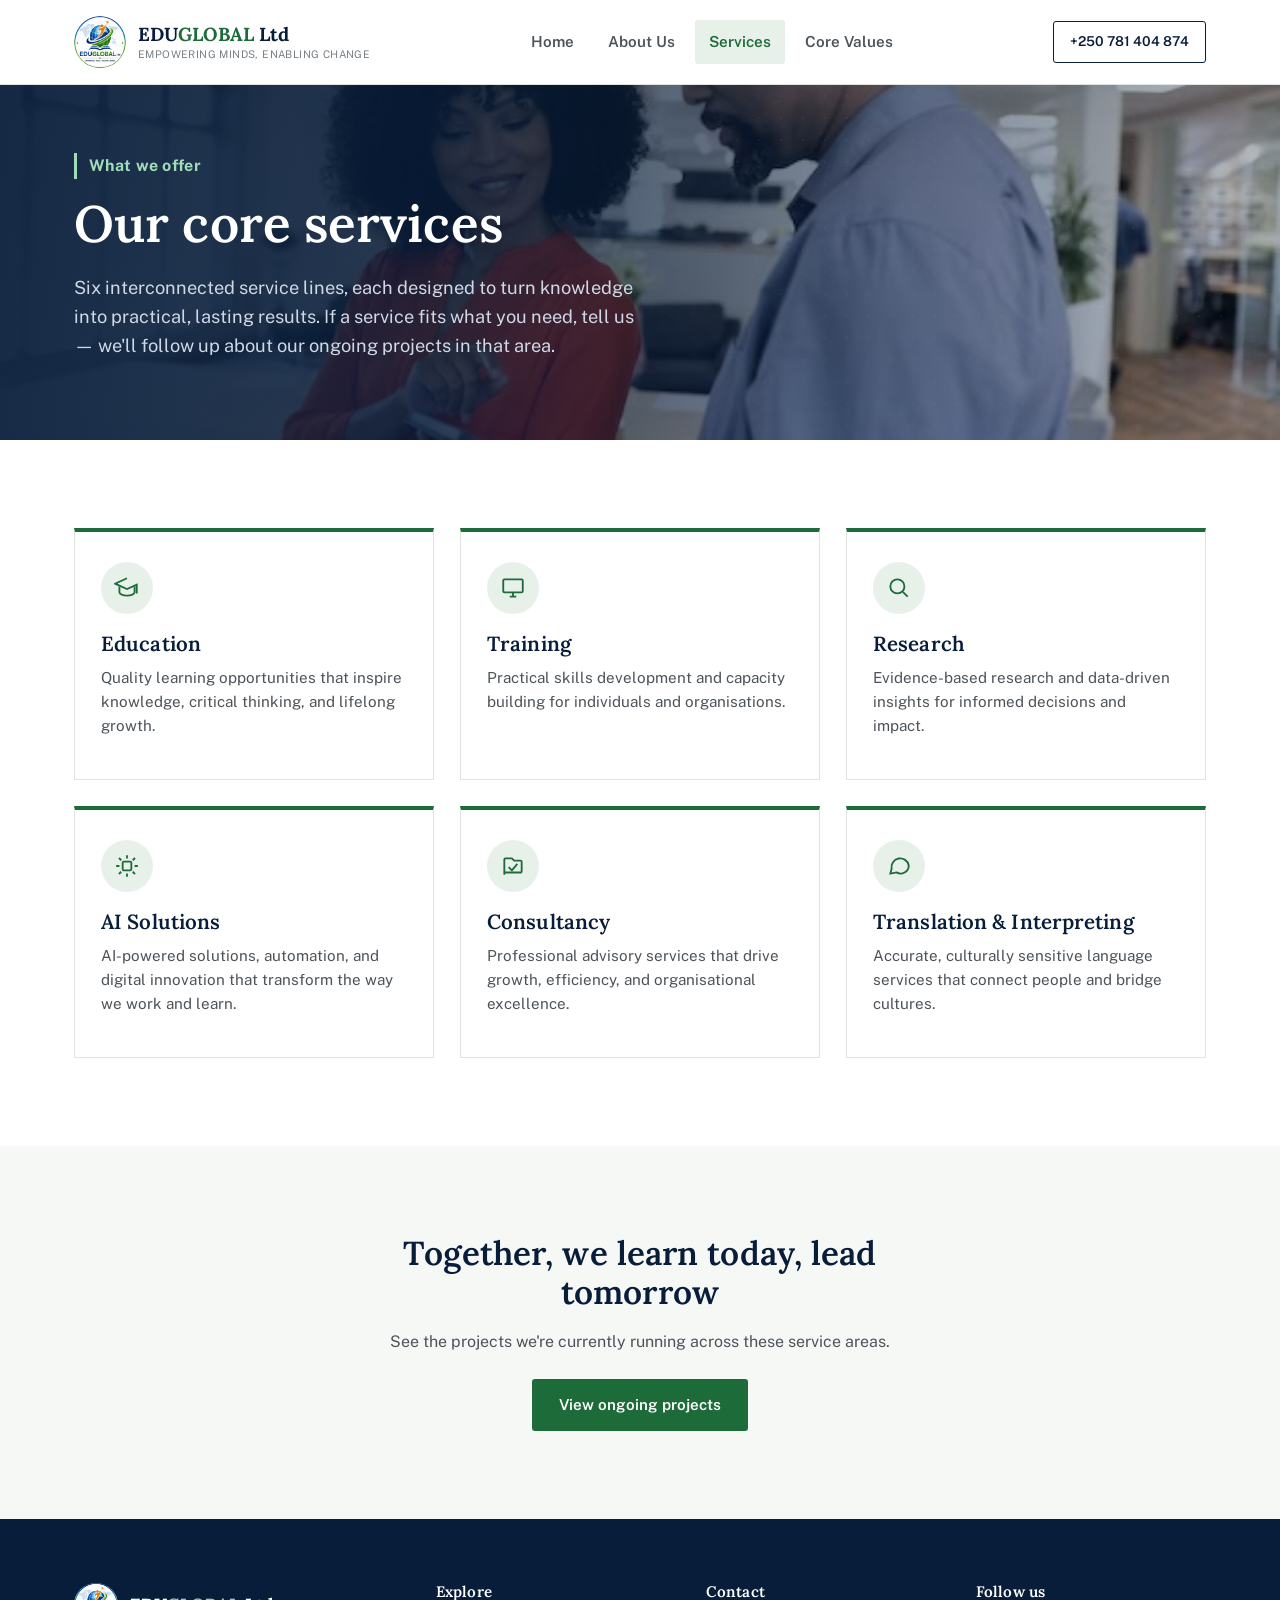
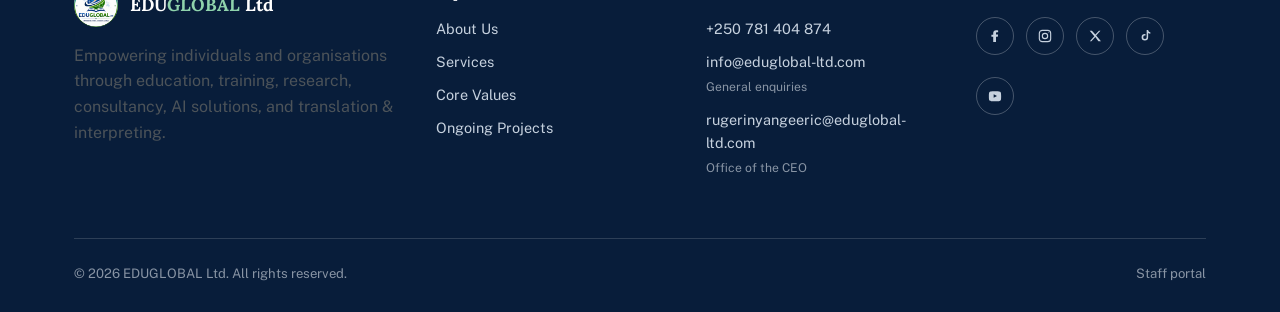
<file: services.html>
<!DOCTYPE html>
<html lang="en">
<head>
<meta charset="UTF-8">
<meta name="viewport" content="width=device-width, initial-scale=1.0">
<title>Our Services — EDUGLOBAL Ltd</title>
<meta name="description" content="EDUGLOBAL Ltd's core services: Education, Training, Research, AI Solutions, Consultancy, and Translation & Interpreting.">
<link rel="icon" href="assets/logo.jpg">
<link rel="preconnect" href="https://fonts.googleapis.com">
<link rel="preconnect" href="https://fonts.gstatic.com" crossorigin>
<link href="https://fonts.googleapis.com/css2?family=Lora:wght@500;600;700&family=Public+Sans:wght@400;500;600;700&display=swap" rel="stylesheet">
<link rel="stylesheet" href="assets/style.css">

<!-- Load the hero photo early so it paints with the rest of the page -->
<link rel="preload" as="image" href="assets/hero.jpeg" fetchpriority="high">

<style>
/* ----------------------------------------------------------------
   HERO WALLPAPER
   Photo lives at:  assets/hero.jpeg
   Different filename? Change it in the <img src="..."> tag inside
   <section class="hero"> below, and in the preload link above.
------------------------------------------------------------------ */
.hero{ position: relative; background-color: var(--navy-deep); overflow: hidden; }

.hero-photo{
  position: absolute; inset: 0;
  width: 100%; height: 100%;
  object-fit: cover;
  object-position: center right;
  border: 0;
}

.hero-tint{
  position: absolute; inset: 0;
  background: linear-gradient(100deg,
    rgba(8,29,58,0.95) 0%,
    rgba(8,29,58,0.86) 32%,
    rgba(8,29,58,0.55) 62%,
    rgba(8,29,58,0.28) 100%);
}

.hero .hero-map{ opacity: 0.07; }

/* Phones/tablets: layout stacks, so darken more and pull the subject in */
@media (max-width: 980px){
  .hero-photo{ object-position: 72% center; }
  .hero-tint{
    background: linear-gradient(180deg,
      rgba(8,29,58,0.93) 0%,
      rgba(8,29,58,0.88) 55%,
      rgba(8,29,58,0.82) 100%);
  }
}

/* Long email addresses shouldn't overflow the footer column */
.footer-col a[href^="mailto:"]{ word-break: break-word; }
.footer-col .role{
  display:block; font-size:0.76rem; color:#8894a4; margin:-6px 0 12px;
}
</style>
</head>
<body>
<a class="skip-link" href="#main">Skip to content</a>

<header class="site-header">
  <div class="container header-row">
    <a class="brand" href="index.html">
      <img src="assets/logo.jpg" alt="EDUGLOBAL Ltd logo">
      <span class="brand-text">
        <span class="name">EDU<span>GLOBAL</span> Ltd</span>
        <span class="tag">EMPOWERING MINDS, ENABLING CHANGE</span>
      </span>
    </a>
    <nav class="main-nav" aria-label="Primary">
      <a href="index.html">Home</a>
      <a href="about.html">About Us</a>
      <a href="services.html">Services</a>
      <a href="values.html">Core Values</a>
    <!-- <a href="projects.html">Ongoing Projects</a> </nav> -->
    </nav>
    <div class="header-cta">
      <a class="btn btn-outline btn-sm" href="tel:+250781404874">+250 781 404 874</a>
    </div>
    <button class="nav-toggle" aria-label="Toggle menu" aria-expanded="false"><span></span></button>
  </div>
</header>

<main id="main">

  <section class="hero" style="padding: 68px 0 60px;">
    <img class="hero-photo" src="assets/hero.jpeg" alt="" fetchpriority="high" decoding="async">
    <div class="hero-tint" aria-hidden="true"></div>
    <div class="hero-map" aria-hidden="true"></div>
    <div class="container" style="position:relative; z-index:1;">
      <div class="hero-eyebrow">What we offer</div>
      <h1 style="max-width:16ch;">Our core services</h1>
      <p class="lede">Six interconnected service lines, each designed to turn knowledge into practical, lasting results. If a service fits what you need, tell us — we'll follow up about our ongoing projects in that area.</p>
    </div>
  </section>

  <section>
    <div class="container">
      <div class="services-grid">

        <div class="service-card">
          <div class="service-icon">
            <svg viewBox="0 0 24 24" fill="none" stroke="currentColor" stroke-width="1.7"><path d="M12 3 1 8l11 5 9-4.1V17"/><path d="M5 10.5V16c0 1.7 3.1 3 7 3s7-1.3 7-3v-5.5"/></svg>
          </div>
          <h3>Education</h3>
          <p>Quality learning opportunities that inspire knowledge, critical thinking, and lifelong growth.</p>
        </div>

        <div class="service-card">
          <div class="service-icon">
            <svg viewBox="0 0 24 24" fill="none" stroke="currentColor" stroke-width="1.7"><rect x="3" y="4" width="18" height="12" rx="1"/><path d="M9 20h6M12 16v4"/></svg>
          </div>
          <h3>Training</h3>
          <p>Practical skills development and capacity building for individuals and organisations.</p>
        </div>

        <div class="service-card">
          <div class="service-icon">
            <svg viewBox="0 0 24 24" fill="none" stroke="currentColor" stroke-width="1.7"><circle cx="10.5" cy="10.5" r="6.5"/><path d="M20 20l-4.5-4.5"/></svg>
          </div>
          <h3>Research</h3>
          <p>Evidence-based research and data-driven insights for informed decisions and impact.</p>
        </div>

        <div class="service-card">
          <div class="service-icon">
            <svg viewBox="0 0 24 24" fill="none" stroke="currentColor" stroke-width="1.7"><rect x="8" y="8" width="8" height="8" rx="1"/><path d="M12 2v3M12 19v3M2 12h3M19 12h3M4.6 4.6l2.1 2.1M17.3 17.3l2.1 2.1M4.6 19.4l2.1-2.1M17.3 6.7l2.1-2.1"/></svg>
          </div>
          <h3>AI Solutions</h3>
          <p>AI-powered solutions, automation, and digital innovation that transform the way we work and learn.</p>
        </div>

        <div class="service-card">
          <div class="service-icon">
            <svg viewBox="0 0 24 24" fill="none" stroke="currentColor" stroke-width="1.7"><path d="M8 13l3 3 5-6"/><path d="M4 20V6a1 1 0 0 1 1-1h6l2 2h6a1 1 0 0 1 1 1v9a1 1 0 0 1-1 1H5a1 1 0 0 1-1-1z"/></svg>
          </div>
          <h3>Consultancy</h3>
          <p>Professional advisory services that drive growth, efficiency, and organisational excellence.</p>
        </div>

        <div class="service-card">
          <div class="service-icon">
            <svg viewBox="0 0 24 24" fill="none" stroke="currentColor" stroke-width="1.7"><path d="M21 11.5a7.5 7.5 0 0 1-11.4 6.4L4 19l1.2-4.5A7.5 7.5 0 1 1 21 11.5z"/></svg>
          </div>
          <h3>Translation &amp; Interpreting</h3>
          <p>Accurate, culturally sensitive language services that connect people and bridge cultures.</p>
        </div>

      </div>  
    </div>
  </section>

  <section class="bg-paper center">
    <div class="container" style="max-width:640px;">
      <h2>Together, we learn today, lead tomorrow</h2>
      <p style="margin:0 auto 24px;">See the projects we're currently running across these service areas.</p>
      <a class="btn btn-primary" href="projects.html">View ongoing projects</a>
    </div>
  </section>

</main>

<footer class="site-footer">
  <div class="container">
    <div class="footer-grid">
      <div>
        <div class="footer-brand">
          <img src="assets/logo.jpg" alt="EDUGLOBAL Ltd logo">
          <span class="name">EDU<span>GLOBAL</span> Ltd</span>
        </div>
        <p>Empowering individuals and organisations through education, training, research, consultancy, AI solutions, and translation &amp; interpreting.</p>
      </div>
      <div class="footer-col">
        <h4>Explore</h4>
        <a href="about.html">About Us</a>
        <a href="services.html">Services</a>
        <a href="values.html">Core Values</a>
        <a href="projects.html">Ongoing Projects</a>
      </div>
      <div class="footer-col">
        <h4>Contact</h4>
        <a href="tel:+250781404874">+250 781 404 874</a>
        <a href="mailto:info@eduglobal-ltd.com">info@eduglobal-ltd.com</a>
        <span class="role">General enquiries</span>
        <a href="mailto:rugerinyangeeric@eduglobal-ltd.com">rugerinyangeeric@eduglobal-ltd.com</a>
        <span class="role">Office of the CEO</span>
      </div>
      <div class="footer-col">
        <h4>Follow us</h4>
        <div class="footer-social">
          <a href="https://www.facebook.com/profile.php?id=61593682513139" aria-label="Facebook"><svg viewBox="0 0 24 24" fill="currentColor"><path d="M13.5 21v-8h2.7l.4-3.1h-3.1V8c0-.9.2-1.5 1.6-1.5h1.6V3.7C15.9 3.6 14.9 3.5 13.7 3.5c-2.6 0-4.4 1.6-4.4 4.5v2H6.6V13h2.7v8h4.2z"/></svg></a>
          <a href="https://www.instagram.com/eduglobaltd/?hl=en-in" aria-label="Instagram"><svg viewBox="0 0 24 24" fill="none" stroke="currentColor" stroke-width="1.7"><rect x="3.5" y="3.5" width="17" height="17" rx="4.5"/><circle cx="12" cy="12" r="4"/><circle cx="17.2" cy="6.8" r="0.6" fill="currentColor" stroke="none"/></svg></a>
          <a href="https://x.com/eduglobal_ltd" aria-label="X"><svg viewBox="0 0 24 24" fill="currentColor"><path d="M4 4l7 8.4L4.3 20h2.3l5.9-6.4 4.6 6.4H21l-7.3-8.9L20.2 4h-2.3l-5.4 5.9L7.4 4H4z"/></svg></a>
          <a href="https://www.tiktok.com/@eduglobal.ltd?_r=1&_t=ZS-99JZbqpMdFM" aria-label="TikTok"><svg viewBox="0 0 24 24" fill="currentColor"><path d="M14.5 3h2.2c.2 1.7 1.3 3 3.3 3.2v2.3c-1.2 0-2.4-.4-3.3-1v6.4a4.9 4.9 0 1 1-4.9-4.9c.3 0 .6 0 .9.1v2.3a2.6 2.6 0 1 0 1.8 2.5V3z"/></svg></a>
          <a href="https://www.youtube.com/@eduglobal_ltd" aria-label="YouTube"><svg viewBox="0 0 24 24" fill="currentColor"><path d="M21 8.2s-.2-1.5-.8-2.1c-.8-.8-1.7-.8-2.1-.9C15.3 5 12 5 12 5s-3.3 0-6.1.2c-.4 0-1.3.1-2.1.9C3.2 6.7 3 8.2 3 8.2S2.8 10 2.8 11.8v1.4C2.8 15 3 16.8 3 16.8s.2 1.5.8 2.1c.8.8 1.9.8 2.3.9C7.7 20 12 20 12 20s3.3 0 6.1-.2c.4 0 1.3-.1 2.1-.9.6-.6.8-2.1.8-2.1s.2-1.8.2-3.6v-1.4c0-1.8-.2-3.6-.2-3.6zM10 14.6V9.4l5 2.6-5 2.6z"/></svg></a>
        </div>
      </div>
    </div>
    <div class="footer-bottom">
      <span>&copy; <span id="year"></span> EDUGLOBAL Ltd. All rights reserved.</span>
      <a class="footer-admin-link" href="admin.html">Staff portal</a>
    </div>
  </div>
</footer>

<script src="assets/main.js"></script>
</body>
</html>
</file>
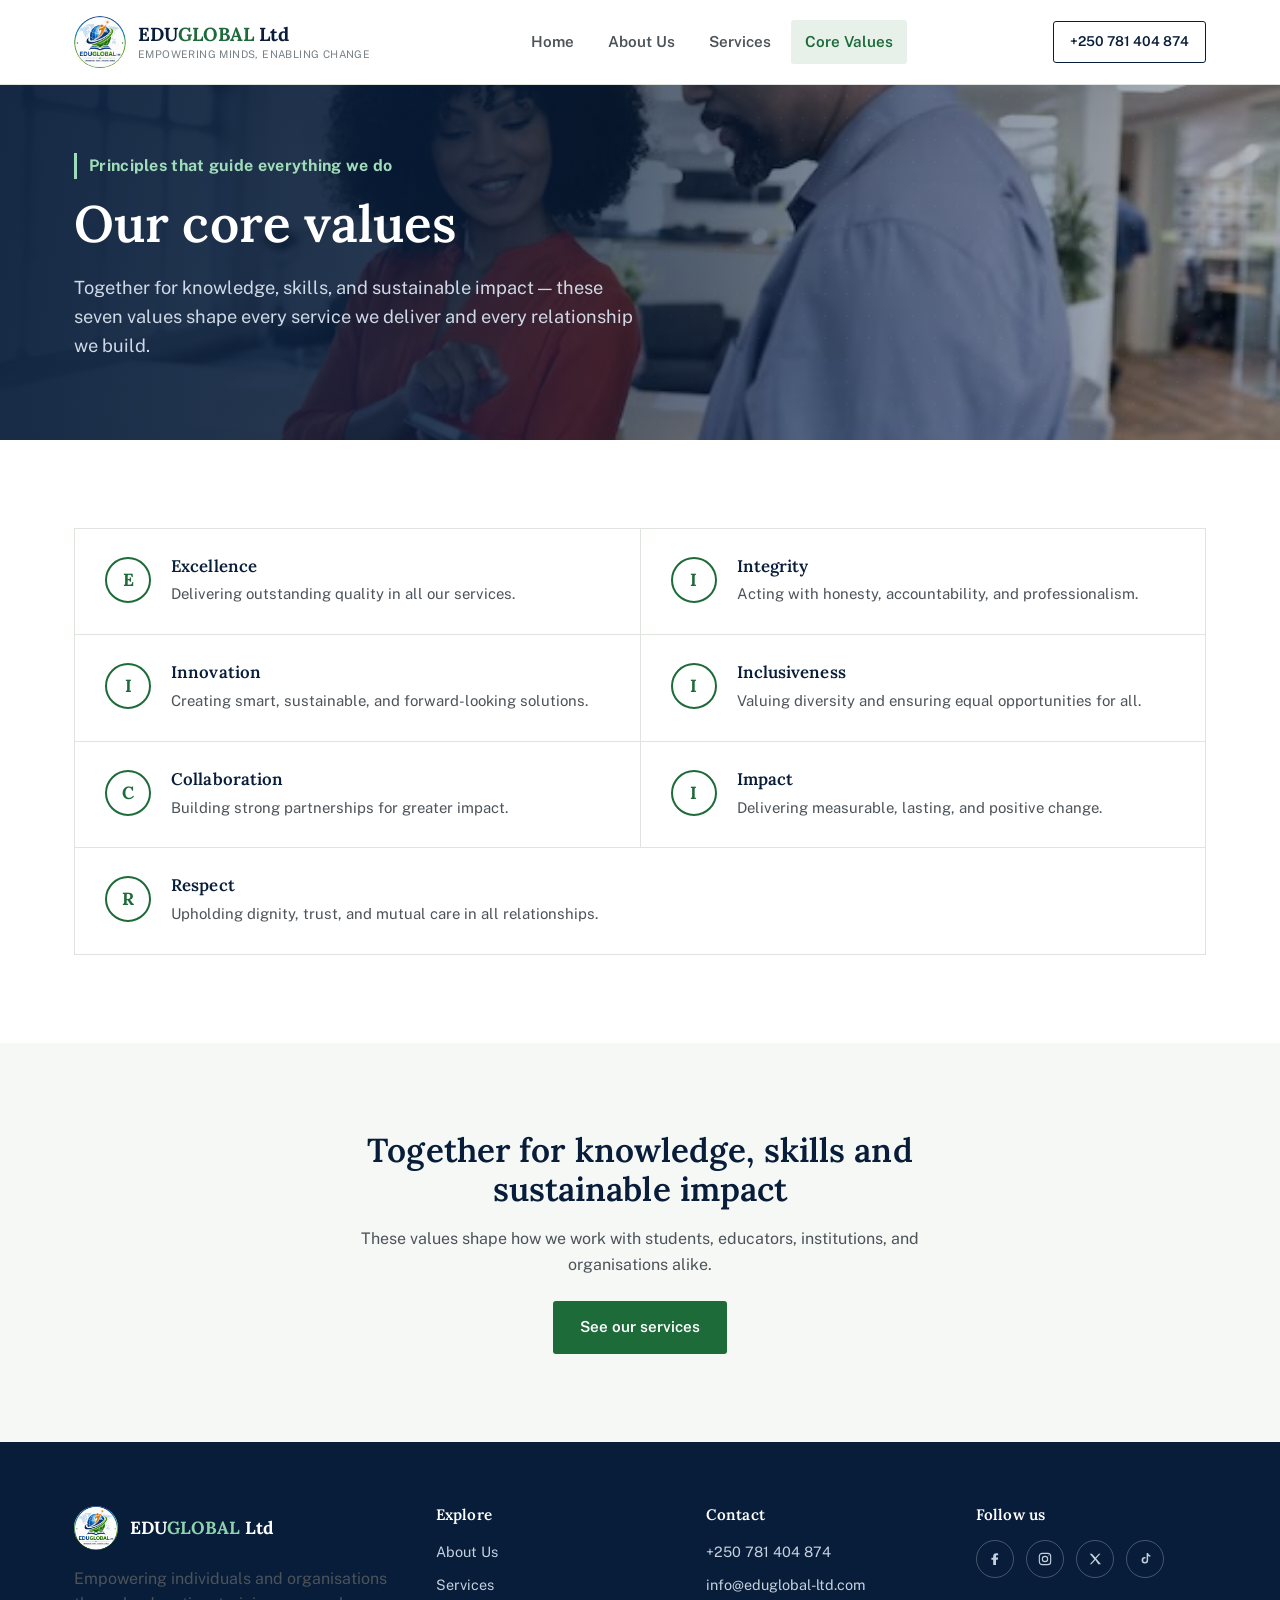
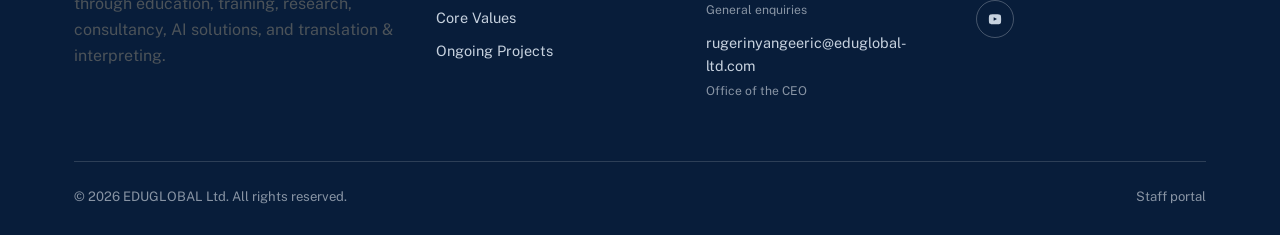
<file: values.html>
<!DOCTYPE html>
<html lang="en">
<head>
<meta charset="UTF-8">
<meta name="viewport" content="width=device-width, initial-scale=1.0">
<title>Our Core Values — EDUGLOBAL Ltd</title>
<meta name="description" content="The principles that guide everything EDUGLOBAL Ltd does: Excellence, Integrity, Innovation, Inclusiveness, Collaboration, Impact, and Respect.">
<link rel="icon" href="assets/logo.jpg">
<link rel="preconnect" href="https://fonts.googleapis.com">
<link rel="preconnect" href="https://fonts.gstatic.com" crossorigin>
<link href="https://fonts.googleapis.com/css2?family=Lora:wght@500;600;700&family=Public+Sans:wght@400;500;600;700&display=swap" rel="stylesheet">
<link rel="stylesheet" href="assets/style.css">

<!-- Load the hero photo early so it paints with the rest of the page -->
<link rel="preload" as="image" href="assets/hero.jpeg" fetchpriority="high">

<style>
/* ----------------------------------------------------------------
   HERO WALLPAPER
   Photo lives at:  assets/hero.jpeg
   Different filename? Change it in the <img src="..."> tag inside
   <section class="hero"> below, and in the preload link above.
------------------------------------------------------------------ */
.hero{ position: relative; background-color: var(--navy-deep); overflow: hidden; }

.hero-photo{
  position: absolute; inset: 0;
  width: 100%; height: 100%;
  object-fit: cover;
  object-position: center right;
  border: 0;
}

.hero-tint{
  position: absolute; inset: 0;
  background: linear-gradient(100deg,
    rgba(8,29,58,0.95) 0%,
    rgba(8,29,58,0.86) 32%,
    rgba(8,29,58,0.55) 62%,
    rgba(8,29,58,0.28) 100%);
}

.hero .hero-map{ opacity: 0.07; }

/* Phones/tablets: layout stacks, so darken more and pull the subject in */
@media (max-width: 980px){
  .hero-photo{ object-position: 72% center; }
  .hero-tint{
    background: linear-gradient(180deg,
      rgba(8,29,58,0.93) 0%,
      rgba(8,29,58,0.88) 55%,
      rgba(8,29,58,0.82) 100%);
  }
}

/* Long email addresses shouldn't overflow the footer column */
.footer-col a[href^="mailto:"]{ word-break: break-word; }
.footer-col .role{
  display:block; font-size:0.76rem; color:#8894a4; margin:-6px 0 12px;
}
</style>
</head>
<body>
<a class="skip-link" href="#main">Skip to content</a>

<header class="site-header">
  <div class="container header-row">
    <a class="brand" href="index.html">
      <img src="assets/logo.jpg" alt="EDUGLOBAL Ltd logo">
      <span class="brand-text">
        <span class="name">EDU<span>GLOBAL</span> Ltd</span>
        <span class="tag">EMPOWERING MINDS, ENABLING CHANGE</span>
      </span>
    </a>
    <nav class="main-nav" aria-label="Primary">
      <a href="index.html">Home</a>
      <a href="about.html">About Us</a>
      <a href="services.html">Services</a>
      <a href="values.html">Core Values</a>
    </nav>
    <div class="header-cta">
      <a class="btn btn-outline btn-sm" href="tel:+250781404874">+250 781 404 874</a>
    </div>
    <button class="nav-toggle" aria-label="Toggle menu" aria-expanded="false"><span></span></button>
  </div>
</header>

<main id="main">

  <section class="hero" style="padding: 68px 0 60px;">
    <img class="hero-photo" src="assets/hero.jpeg" alt="" fetchpriority="high" decoding="async">
    <div class="hero-tint" aria-hidden="true"></div>
    <div class="hero-map" aria-hidden="true"></div>
    <div class="container" style="position:relative; z-index:1;">
      <div class="hero-eyebrow">Principles that guide everything we do</div>
      <h1 style="max-width:14ch;">Our core values</h1>
      <p class="lede">Together for knowledge, skills, and sustainable impact — these seven values shape every service we deliver and every relationship we build.</p>
    </div>
  </section>

  <section>
    <div class="container">
      <div class="values-list">

        <div class="value-item">
          <div class="value-badge">E</div>
          <div>
            <h4>Excellence</h4>
            <p>Delivering outstanding quality in all our services.</p>
          </div>
        </div>

        <div class="value-item">
          <div class="value-badge">I</div>
          <div>
            <h4>Integrity</h4>
            <p>Acting with honesty, accountability, and professionalism.</p>
          </div>
        </div>

        <div class="value-item">
          <div class="value-badge">I</div>
          <div>
            <h4>Innovation</h4>
            <p>Creating smart, sustainable, and forward-looking solutions.</p>
          </div>
        </div>

        <div class="value-item">
          <div class="value-badge">I</div>
          <div>
            <h4>Inclusiveness</h4>
            <p>Valuing diversity and ensuring equal opportunities for all.</p>
          </div>
        </div>

        <div class="value-item">
          <div class="value-badge">C</div>
          <div>
            <h4>Collaboration</h4>
            <p>Building strong partnerships for greater impact.</p>
          </div>
        </div>

        <div class="value-item">
          <div class="value-badge">I</div>
          <div>
            <h4>Impact</h4>
            <p>Delivering measurable, lasting, and positive change.</p>
          </div>
        </div>

        <div class="value-item" style="grid-column: span 2;">
          <div class="value-badge">R</div>
          <div>
            <h4>Respect</h4>
            <p>Upholding dignity, trust, and mutual care in all relationships.</p>
          </div>
        </div>

      </div>
    </div>
  </section>

  <section class="bg-paper center">
    <div class="container" style="max-width:640px;">
      <h2>Together for knowledge, skills and sustainable impact</h2>
      <p style="margin:0 auto 24px;">These values shape how we work with students, educators, institutions, and organisations alike.</p>
      <a class="btn btn-primary" href="services.html">See our services</a>
    </div>
  </section>

</main>

<footer class="site-footer">
  <div class="container">
    <div class="footer-grid">
      <div>
        <div class="footer-brand">
          <img src="assets/logo.jpg" alt="EDUGLOBAL Ltd logo">
          <span class="name">EDU<span>GLOBAL</span> Ltd</span>
        </div>
        <p>Empowering individuals and organisations through education, training, research, consultancy, AI solutions, and translation &amp; interpreting.</p>
      </div>
      <div class="footer-col">
        <h4>Explore</h4>
        <a href="about.html">About Us</a>
        <a href="services.html">Services</a>
        <a href="values.html">Core Values</a>
        <a href="projects.html">Ongoing Projects</a>
      </div>
      <div class="footer-col">
        <h4>Contact</h4>
        <a href="tel:+250781404874">+250 781 404 874</a>
        <a href="mailto:info@eduglobal-ltd.com">info@eduglobal-ltd.com</a>
        <span class="role">General enquiries</span>
        <a href="mailto:rugerinyangeeric@eduglobal-ltd.com">rugerinyangeeric@eduglobal-ltd.com</a>
        <span class="role">Office of the CEO</span>
      </div>
      <div class="footer-col">
        <h4>Follow us</h4>
        <div class="footer-social">
          <a href="https://www.facebook.com/profile.php?id=61593682513139" aria-label="Facebook"><svg viewBox="0 0 24 24" fill="currentColor"><path d="M13.5 21v-8h2.7l.4-3.1h-3.1V8c0-.9.2-1.5 1.6-1.5h1.6V3.7C15.9 3.6 14.9 3.5 13.7 3.5c-2.6 0-4.4 1.6-4.4 4.5v2H6.6V13h2.7v8h4.2z"/></svg></a>
          <a href="https://www.instagram.com/eduglobaltd/?hl=en-in" aria-label="Instagram"><svg viewBox="0 0 24 24" fill="none" stroke="currentColor" stroke-width="1.7"><rect x="3.5" y="3.5" width="17" height="17" rx="4.5"/><circle cx="12" cy="12" r="4"/><circle cx="17.2" cy="6.8" r="0.6" fill="currentColor" stroke="none"/></svg></a>
          <a href="https://x.com/eduglobal_ltd" aria-label="X"><svg viewBox="0 0 24 24" fill="currentColor"><path d="M4 4l7 8.4L4.3 20h2.3l5.9-6.4 4.6 6.4H21l-7.3-8.9L20.2 4h-2.3l-5.4 5.9L7.4 4H4z"/></svg></a>
          <a href="https://www.tiktok.com/@eduglobal.ltd?_r=1&_t=ZS-99JZbqpMdFM" aria-label="TikTok"><svg viewBox="0 0 24 24" fill="currentColor"><path d="M14.5 3h2.2c.2 1.7 1.3 3 3.3 3.2v2.3c-1.2 0-2.4-.4-3.3-1v6.4a4.9 4.9 0 1 1-4.9-4.9c.3 0 .6 0 .9.1v2.3a2.6 2.6 0 1 0 1.8 2.5V3z"/></svg></a>
          <a href="https://www.youtube.com/@eduglobal_ltd" aria-label="YouTube"><svg viewBox="0 0 24 24" fill="currentColor"><path d="M21 8.2s-.2-1.5-.8-2.1c-.8-.8-1.7-.8-2.1-.9C15.3 5 12 5 12 5s-3.3 0-6.1.2c-.4 0-1.3.1-2.1.9C3.2 6.7 3 8.2 3 8.2S2.8 10 2.8 11.8v1.4C2.8 15 3 16.8 3 16.8s.2 1.5.8 2.1c.8.8 1.9.8 2.3.9C7.7 20 12 20 12 20s3.3 0 6.1-.2c.4 0 1.3-.1 2.1-.9.6-.6.8-2.1.8-2.1s.2-1.8.2-3.6v-1.4c0-1.8-.2-3.6-.2-3.6zM10 14.6V9.4l5 2.6-5 2.6z"/></svg></a>
        </div>
      </div>
    </div>
    <div class="footer-bottom">
      <span>&copy; <span id="year"></span> EDUGLOBAL Ltd. All rights reserved.</span>
      <a class="footer-admin-link" href="admin.html">Staff portal</a>
    </div>
  </div>
</footer>

<script src="assets/main.js"></script>
</body>
</html>
</file>
<file: assets/style.css>
/* ==========================================================================
   EDUGLOBAL LTD — stylesheet
   Palette derived from brand mark: white / forest green / deep navy / ink
   Type: Lora (headings) + Public Sans (body, UI)
   ========================================================================== */

:root{
  --white:      #ffffff;
  --paper:      #f6f8f6;
  --paper-2:    #eef2ee;

  --green:      #1e6b3a;
  --green-deep: #12492a;
  --green-mist: #e7f1ea;

  --navy:       #0b2a52;
  --navy-deep:  #081d3a;
  --navy-mist:  #e9eef5;

  --ink:        #15181b;
  --ink-soft:   #4c5359;
  --ink-faint:  #7a8288;

  --line:       #dfe4df;
  --line-soft:  #eceeec;

  --radius-sm: 3px;
  --radius-md: 6px;

  --shadow-green: 0 14px 30px -18px rgba(18,73,42,0.45);
  --shadow-navy:  0 14px 30px -18px rgba(8,29,58,0.45);

  --maxw: 1180px;

  --font-head: "Lora", "Georgia", serif;
  --font-body: "Public Sans", "Segoe UI", Arial, sans-serif;
}

*, *::before, *::after{ box-sizing: border-box; }
html{ scroll-behavior: smooth; }
html, body{ margin:0; padding:0; }

body{
  font-family: var(--font-body);
  color: var(--ink);
  background: var(--white);
  line-height: 1.6;
  font-size: 16px;
  -webkit-font-smoothing: antialiased;
}

img{ max-width:100%; display:block; }

a{ color: inherit; text-decoration: none; }

h1, h2, h3, h4{
  font-family: var(--font-head);
  color: var(--navy-deep);
  line-height: 1.18;
  margin: 0 0 0.5em;
  font-weight: 600;
  letter-spacing: 0.1px;
}

h1{ font-size: clamp(2.1rem, 4vw, 3.35rem); }
h2{ font-size: clamp(1.6rem, 2.6vw, 2.3rem); }
h3{ font-size: 1.28rem; }
h4{ font-size: 1.05rem; }

p{ margin: 0 0 1.05em; color: var(--ink-soft); max-width: 62ch; }

.container{
  max-width: var(--maxw);
  margin: 0 auto;
  padding: 0 24px;
}

section{ padding: 88px 0; }
section.tight{ padding: 56px 0; }

.section-head{ max-width: 640px; margin-bottom: 44px; }
.section-head p{ font-size: 1.06rem; }
.section-head.center{ margin-left:auto; margin-right:auto; text-align:center; }

.kicker{
  display:inline-block;
  color: var(--green);
  font-weight: 600;
  font-size: 0.92rem;
  margin-bottom: 10px;
  position: relative;
  padding-left: 14px;
  border-left: 3px solid var(--green);
}

.bg-paper{ background: var(--paper); }
.bg-navy{ background: var(--navy-deep); color: #f2f5f9; }
.bg-navy h2, .bg-navy h3, .bg-navy h4{ color: #ffffff; }
.bg-navy p{ color: #c6d1de; }
.bg-navy .kicker{ color: #8fd3ac; border-left-color: #8fd3ac; }

/* ---------------------------------------------------------------------- */
/* Buttons                                                                 */
/* ---------------------------------------------------------------------- */
.btn{
  display:inline-flex;
  align-items:center;
  gap:8px;
  font-family: var(--font-body);
  font-weight: 600;
  font-size: 0.95rem;
  padding: 13px 26px;
  border-radius: var(--radius-sm);
  border: 1.5px solid transparent;
  cursor:pointer;
  transition: background-color .15s ease, color .15s ease, border-color .15s ease, transform .12s ease;
}
.btn:active{ transform: translateY(1px); }

.btn-primary{ background: var(--green); color:#fff; }
.btn-primary:hover{ background: var(--green-deep); }

.btn-outline{ background: transparent; color: var(--navy-deep); border-color: var(--navy-deep); }
.btn-outline:hover{ background: var(--navy-deep); color:#fff; }

.btn-ghost-light{ background: transparent; color:#fff; border-color: rgba(255,255,255,0.55); }
.btn-ghost-light:hover{ background:#fff; color: var(--navy-deep); }

.btn-sm{ padding: 9px 16px; font-size: 0.85rem; }

.btn-interested{
  background: var(--navy-deep);
  color:#fff;
  padding: 10px 18px;
  font-size: 0.85rem;
}
.btn-interested:hover{ background: var(--green); }

/* ---------------------------------------------------------------------- */
/* Header / Nav                                                            */
/* ---------------------------------------------------------------------- */
.site-header{
  position: sticky; top:0; z-index: 50;
  background: rgba(255,255,255,0.92);
  backdrop-filter: blur(8px);
  border-bottom: 1px solid var(--line);
}
.header-row{
  display:flex; align-items:center; justify-content:space-between;
  height: 84px;
}
.brand{ display:flex; align-items:center; gap:12px; }
.brand img{ height:52px; width:52px; border-radius: 50%; object-fit:cover; }
.brand-text{ display:flex; flex-direction:column; line-height:1.15; }
.brand-text .name{ font-family: var(--font-head); font-weight:700; font-size:1.18rem; color: var(--navy-deep); }
.brand-text .name span{ color: var(--green); }
.brand-text .tag{ font-size:0.66rem; letter-spacing:0.4px; color: var(--ink-faint); margin-top:2px; }

.main-nav{ display:flex; align-items:center; gap: 6px; }
.main-nav a{
  padding: 10px 14px;
  font-size: 0.95rem;
  font-weight: 600;
  color: var(--ink-soft);
  border-radius: var(--radius-sm);
  transition: color .15s ease, background-color .15s ease;
}
.main-nav a:hover{ color: var(--navy-deep); }
.main-nav a.active{ color: var(--green); background: var(--green-mist); }

.header-cta{ display:flex; align-items:center; gap:10px; }

.nav-toggle{
  display:none;
  background:none; border:none; cursor:pointer;
  width:40px; height:40px; position:relative;
}
.nav-toggle span, .nav-toggle span::before, .nav-toggle span::after{
  content:""; position:absolute; left:8px; right:8px; height:2px; background: var(--navy-deep);
  transition: transform .2s ease, opacity .2s ease;
}
.nav-toggle span{ top:19px; }
.nav-toggle span::before{ top:-7px; }
.nav-toggle span::after{ top:7px; }
.nav-toggle.open span{ background: transparent; }
.nav-toggle.open span::before{ transform: translateY(7px) rotate(45deg); }
.nav-toggle.open span::after{ transform: translateY(-7px) rotate(-45deg); }

/* ---------------------------------------------------------------------- */
/* Hero                                                                    */
/* ---------------------------------------------------------------------- */
.hero{
  position:relative;
  overflow:hidden;
  background: var(--navy-deep);
  color:#fff;
  padding: 96px 0 84px;
}
.hero-map{
  position:absolute; inset:0;
  opacity:0.16;
  background-image: radial-gradient(rgba(143,211,169,0.9) 1.4px, transparent 1.4px);
  background-size: 22px 22px;
  -webkit-mask-image: radial-gradient(ellipse 640px 520px at 82% 30%, #000 40%, transparent 78%);
  mask-image: radial-gradient(ellipse 640px 520px at 82% 30%, #000 40%, transparent 78%);
  pointer-events:none;
}
.hero-grid{
  position:relative; z-index:1;
  display:grid;
  grid-template-columns: 1.15fr 0.85fr;
  gap: 56px;
  align-items:center;
}
.hero-eyebrow{
  color:#9fdcb9; font-weight:700; letter-spacing:0.3px; margin-bottom:14px;
  border-left: 3px solid #9fdcb9; padding-left:12px;
}
.hero h1{ color:#fff; margin-bottom:20px; }
.hero p.lede{ color:#cfd9e6; font-size:1.14rem; max-width:52ch; }
.hero-actions{ display:flex; gap:14px; margin-top:30px; flex-wrap:wrap; }

.hero-panel{
  background: rgba(255,255,255,0.06);
  border: 1px solid rgba(255,255,255,0.18);
  border-radius: var(--radius-md);
  padding: 30px;
}
.hero-panel .quote-mark{ font-family: var(--font-head); font-size:3rem; color:#8fd3ac; line-height:0.4; margin-bottom: 18px; display:block; }
.hero-panel p{ color:#e4eaf1; font-size:1.05rem; margin-bottom:0; }
.hero-panel .who{ margin-top:18px; font-weight:700; color:#fff; font-size:0.92rem; }

/* ---------------------------------------------------------------------- */
/* Stat / figure strip                                                     */
/* ---------------------------------------------------------------------- */
.strip{
  display:grid; grid-template-columns: repeat(4,1fr);
  border-top:1px solid var(--line); border-bottom:1px solid var(--line);
}
.strip-item{ padding: 26px 22px; border-right:1px solid var(--line); }
.strip-item:last-child{ border-right:none; }
.strip-item .n{ font-family: var(--font-head); font-size:1.7rem; color: var(--green); font-weight:700; }
.strip-item .l{ font-size:0.86rem; color: var(--ink-soft); margin-top:4px; }

/* ---------------------------------------------------------------------- */
/* Two column blocks                                                       */
/* ---------------------------------------------------------------------- */
.two-col{ display:grid; grid-template-columns: 1fr 1fr; gap:56px; align-items:start; }
.card-plain{
  background: var(--white);
  border: 1px solid var(--line);
  border-radius: var(--radius-md);
  padding: 34px;
}
.card-plain.navy{ background: var(--navy-mist); border-color: transparent; }
.card-plain.green{ background: var(--green-mist); border-color: transparent; }
.card-plain h3{ margin-bottom:12px; }

/* ---------------------------------------------------------------------- */
/* Approach chain (sequence — numbering justified: it is a process flow)   */
/* ---------------------------------------------------------------------- */
.chain{ display:flex; gap:0; align-items:stretch; flex-wrap:wrap; }
.chain-step{
  flex:1 1 150px;
  position:relative;
  padding: 26px 20px 24px;
  border-top: 3px solid var(--green);
  background: var(--paper);
}
.chain-step + .chain-step{ border-left: 1px solid var(--line); }
.chain-step .num{ font-family: var(--font-head); color: var(--green); font-weight:700; font-size:1.1rem; }
.chain-step h4{ margin: 10px 0 6px; font-size:1.02rem; }
.chain-step p{ font-size:0.9rem; margin:0; }
.chain-formula{
  margin-top: 30px; text-align:center; font-family: var(--font-head);
  font-size: 1.05rem; color: var(--navy-deep); font-style:italic;
}

/* ---------------------------------------------------------------------- */
/* Who we serve                                                            */
/* ---------------------------------------------------------------------- */
.serve-grid{ display:grid; grid-template-columns: repeat(3, 1fr); gap: 1px; background: var(--line); border:1px solid var(--line); }
.serve-item{ background:#fff; padding: 20px 22px; font-weight:600; color: var(--navy-deep); display:flex; align-items:center; gap:12px; font-size:0.98rem; }
.serve-item .dot{ width:8px; height:8px; border-radius:50%; background: var(--green); flex:none; }

/* ---------------------------------------------------------------------- */
/* Services grid (index preview + full services page)                     */
/* ---------------------------------------------------------------------- */
.services-grid{ display:grid; grid-template-columns: repeat(3, 1fr); gap: 26px; }
.service-card{
  background:#fff;
  border: 1px solid var(--line);
  border-top: 4px solid var(--green);
  padding: 30px 26px 24px;
  display:flex; flex-direction:column;
  min-height: 100%;
  transition: box-shadow .18s ease, border-color .18s ease;
}
.service-card:hover{ box-shadow: var(--shadow-green); }
.service-icon{
  width:52px; height:52px; border-radius:50%;
  background: var(--green-mist);
  display:flex; align-items:center; justify-content:center;
  margin-bottom:18px;
  color: var(--green);
}
.service-icon svg{ width:26px; height:26px; }
.service-card h3{ margin-bottom:10px; }
.service-card p{ font-size:0.95rem; flex:1; }
.service-foot{ display:flex; justify-content:flex-end; margin-top:22px; }

/* ---------------------------------------------------------------------- */
/* Values                                                                  */
/* ---------------------------------------------------------------------- */
.values-list{ display:grid; grid-template-columns: repeat(2, 1fr); gap: 1px; background: var(--line); border:1px solid var(--line); }
.value-item{ background:#fff; padding: 28px 30px; display:flex; gap:20px; }
.value-badge{
  flex:none; width:46px; height:46px; border-radius:50%;
  border:2px solid var(--green);
  color: var(--green);
  display:flex; align-items:center; justify-content:center;
  font-family: var(--font-head); font-weight:700; font-size:1.1rem;
}
.value-item h4{ margin-bottom:6px; }
.value-item p{ font-size:0.93rem; margin:0; }

/* ---------------------------------------------------------------------- */
/* Projects                                                                */
/* ---------------------------------------------------------------------- */
.projects-toolbar{ display:flex; justify-content:space-between; align-items:flex-end; margin-bottom:34px; flex-wrap:wrap; gap:16px; }
.projects-grid{ display:grid; grid-template-columns: repeat(3, 1fr); gap: 24px; }
.project-card{
  background:#fff; border:1px solid var(--line); border-radius: var(--radius-md);
  padding:26px; display:flex; flex-direction:column;
}
.project-card .tag{
  align-self:flex-start; font-size:0.74rem; font-weight:700; letter-spacing:0.2px;
  color: var(--navy-deep); background: var(--navy-mist); padding:4px 10px; border-radius: 20px; margin-bottom:14px;
}
.project-card h3{ font-size:1.14rem; margin-bottom:8px; }
.project-card .headline{ color: var(--green); font-weight:600; font-size:0.92rem; margin-bottom:10px; }
.project-card p.desc{ font-size:0.93rem; flex:1; }
.project-card .meta{ font-size:0.78rem; color: var(--ink-faint); margin-top:12px; border-top:1px solid var(--line-soft); padding-top:12px; }

.empty-state{
  text-align:center; padding: 70px 24px; border:1.5px dashed var(--line); border-radius: var(--radius-md);
  background: var(--paper);
}
.empty-state h3{ margin-bottom:8px; }

/* ---------------------------------------------------------------------- */
/* Admin                                                                   */
/* ---------------------------------------------------------------------- */
.admin-shell{ max-width: 620px; margin: 0 auto; }
.admin-lock{ text-align:center; padding: 60px 30px; }
.admin-lock .lockicon{ width:54px; height:54px; margin:0 auto 20px; color: var(--navy-deep); }
.field{ margin-bottom:20px; text-align:left; }
.field label{ display:block; font-weight:600; font-size:0.9rem; margin-bottom:7px; color: var(--navy-deep); }
.field input, .field textarea{
  width:100%; padding: 12px 14px; border:1.5px solid var(--line); border-radius: var(--radius-sm);
  font-family: var(--font-body); font-size:0.98rem; color: var(--ink);
  background:#fff;
}
.field input:focus, .field textarea:focus{ outline: none; border-color: var(--green); }
.field textarea{ resize: vertical; min-height:110px; }
.form-error{ color:#a3272c; font-size:0.88rem; margin-top:-8px; margin-bottom:16px; display:none; }
.form-error.show{ display:block; }
.form-success{ background: var(--green-mist); border:1px solid var(--green); color: var(--green-deep); padding:14px 16px; border-radius: var(--radius-sm); font-size:0.9rem; margin-bottom:20px; display:none; }
.form-success.show{ display:block; }

.admin-list-item{
  display:flex; justify-content:space-between; align-items:flex-start; gap:16px;
  padding: 16px 0; border-bottom:1px solid var(--line-soft);
}
.admin-list-item:last-child{ border-bottom:none; }
.admin-list-item h4{ margin-bottom:4px; }
.admin-list-item p{ font-size:0.86rem; margin:0; }
.link-danger{ color:#a3272c; font-size:0.85rem; font-weight:600; cursor:pointer; background:none; border:none; padding:6px; flex:none; }
.link-danger:hover{ text-decoration:underline; }
.note-box{
  border-left:3px solid var(--navy-deep); background: var(--navy-mist); padding:16px 18px; font-size:0.86rem; color: var(--navy-deep); margin-top: 26px; border-radius: 0 var(--radius-sm) var(--radius-sm) 0;
}

/* ---------------------------------------------------------------------- */
/* Footer                                                                  */
/* ---------------------------------------------------------------------- */
.site-footer{ background: var(--navy-deep); color:#c6d1de; padding: 64px 0 28px; }
.footer-grid{ display:grid; grid-template-columns: 1.4fr 1fr 1fr 1fr; gap:40px; margin-bottom:48px; }
.footer-brand{ display:flex; align-items:center; gap:12px; margin-bottom:16px; }
.footer-brand img{ height:44px; width:44px; border-radius:50%; }
.footer-brand .name{ font-family: var(--font-head); font-size:1.1rem; color:#fff; font-weight:700; }
.footer-brand .name span{ color:#8fd3ac; }
.footer-col h4{ color:#fff; font-size:0.95rem; margin-bottom:16px; }
.footer-col a, .footer-col p{ display:block; color:#c6d1de; font-size:0.9rem; margin-bottom:10px; }
.footer-col a:hover{ color:#8fd3ac; }
.footer-social{ display:flex; gap:12px; flex-wrap:wrap; margin-top:6px; }
.footer-social a{
  width:38px; height:38px; border:1px solid rgba(255,255,255,0.25); border-radius:50%;
  display:flex; align-items:center; justify-content:center;
}
.footer-social a svg{ width:16px; height:16px; }
.footer-social a:hover{ background:#8fd3ac; border-color:#8fd3ac; color: var(--navy-deep); }
.footer-bottom{ border-top:1px solid rgba(255,255,255,0.15); padding-top:24px; display:flex; justify-content:space-between; flex-wrap:wrap; gap:10px; font-size:0.82rem; color:#8894a4; }
.footer-admin-link{ color:#8894a4; }
.footer-admin-link:hover{ color:#8fd3ac; }

/* ---------------------------------------------------------------------- */
/* Utility                                                                 */
/* ---------------------------------------------------------------------- */
.center{ text-align:center; }
.mt-0{ margin-top:0; }
.skip-link{
  position:absolute; left:-9999px; top:auto;
  background:#fff; color:var(--navy-deep); padding:10px 16px; z-index:100;
}
.skip-link:focus{ left:16px; top:16px; }

@media (prefers-reduced-motion: reduce){
  *{ animation:none !important; transition:none !important; scroll-behavior:auto !important; }
}

/* ---------------------------------------------------------------------- */
/* Responsive                                                              */
/* ---------------------------------------------------------------------- */
@media (max-width: 980px){
  .hero-grid{ grid-template-columns:1fr; }
  .two-col{ grid-template-columns:1fr; gap:30px; }
  .services-grid{ grid-template-columns: repeat(2,1fr); }
  .values-list{ grid-template-columns:1fr; }
  .serve-grid{ grid-template-columns: repeat(2,1fr); }
  .projects-grid{ grid-template-columns: repeat(2,1fr); }
  .footer-grid{ grid-template-columns: 1fr 1fr; }
  .strip{ grid-template-columns: repeat(2,1fr); }
  .strip-item:nth-child(2){ border-right:none; }
}

@media (max-width: 760px){
  .main-nav{
    position:fixed; top:84px; left:0; right:0; bottom:0;
    background:#fff; flex-direction:column; align-items:stretch;
    padding: 20px 24px; gap:2px; overflow-y:auto;
    transform: translateX(100%); transition: transform .25s ease;
  }
  .main-nav.open{ transform: translateX(0); }
  .main-nav a{ padding:14px 6px; border-bottom:1px solid var(--line-soft); border-radius:0; }
  .nav-toggle{ display:block; }
  .header-cta{ display:none; }
  section{ padding:60px 0; }
  .services-grid{ grid-template-columns:1fr; }
  .serve-grid{ grid-template-columns:1fr; }
  .projects-grid{ grid-template-columns:1fr; }
  .footer-grid{ grid-template-columns:1fr; gap:32px; }
  .chain{ flex-direction:column; }
  .chain-step + .chain-step{ border-left:none; border-top:1px solid var(--line); }
  .strip{ grid-template-columns:1fr 1fr; }
  .footer-bottom{ flex-direction:column; }
  .projects-toolbar{ flex-direction:column; align-items:flex-start; }
}

@media (max-width: 500px){
  .strip{ grid-template-columns:1fr 1fr; }
  h1{ font-size: 2rem; }
}
</file>
